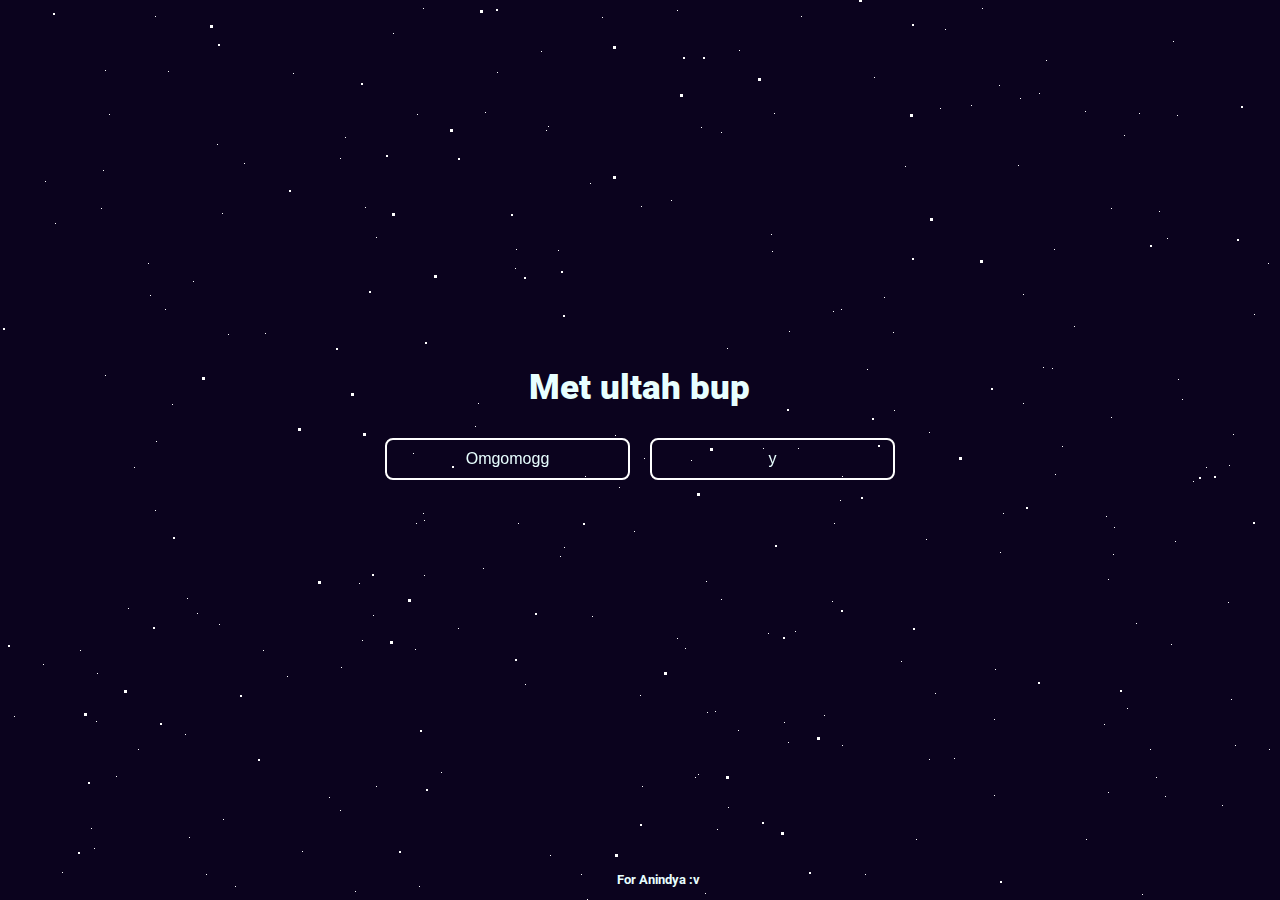
<file: index.html>
<!DOCTYPE html>
<html lang="en">

<head>
    <meta charset="UTF-8">
    <meta name="viewport" content="width=device-width, initial-scale=1.0">
    <title>Met ultah :v </title>
    <link rel="stylesheet" href="main.css">
    <link rel="stylesheet" href="bgstyle.css">
    <link rel="preconnect" href="https://fonts.googleapis.com">
  <link rel="preconnect" href="https://fonts.gstatic.com" crossorigin>
  <link href="https://fonts.googleapis.com/css2?family=Roboto:ital,wght@0,100;0,300;0,400;0,500;0,700;0,900;1,100;1,300;1,400;1,500;1,700;1,900&display=swap" rel="stylesheet">
</head>

<body>

    <div id="question-container">
        <p id="question">Met ultah bup</p>
        <div class="col-button">
            <button class="button--wayra button" onclick="handleAnswer('good')">Omgomogg</button>
            <button class="button--wayra button" onclick="handleAnswer('bad')">y</button>
        </div>
    </div>

    <div class="footer">
        <h5>For Anindya :v</h5>
    </div>
    <div class="star">
      <div id="stars"></div>
      <div id="stars2"></div>
      <div id="stars3"></div>
    </div>


    <script>
        let currentQuestion = 1;

        function handleAnswer(answer) {
            const questionContainer = document.getElementById("question-container");

            switch (currentQuestion) {
                case 1:
                    if (answer === 'bad') {
                        questionContainer.innerHTML = `
                            <p id="question">Dhal dah tak cariin kodenya 😒 coba refresh lagi</p>
                        `;
                        break;
                    }
                    questionContainer.innerHTML = `
                        <p id="question">Happy birthday yang ke 18 tahun my honey sweet heart sayangku cintaku cantikku hidupku duniaku semestaku, semoga panjang umur, sehat selalu, rajin menabung, berbakti kepada orang tua, dan berguna bagi nusa dan bangsa 😊</p>
                        <div class="col-button">
                        <button class="button--wayra button" onclick="handleAnswer('tiredYea')">OMOGMOGMG</button>
                        <button class="button--wayra button" onclick="handleAnswer('tiredYea')">Amiinn</button>
                        </div>
                    `;
                    break;
                case 2:
                    questionContainer.innerHTML = `
                        <p id="question">Tau gk abisni ada apah?</p>
                        <div class="col-button">
                        <button class="button--wayra button" onclick="handleAnswer('whatsIt')">Engga</button>
                        <button class="button--wayra button" onclick="handleAnswer('nope')">egk</button>
                        </div>
                    `;
                    break;
                case 3:
                    questionContainer.innerHTML = `
                        <p id="question">Uda ketebak si harusnya :v</p>
                        <div class="col-button">
                        <button class="button--wayra button" onclick="handleAnswer('why')">wht</button>
                        <button class="button--wayra button" onclick="handleAnswer('nope')">apa</button>
                        <div>
                    `;
                    break;
                case 4:
                    questionContainer.innerHTML = `
                        <p id="question">Abis ni ada bunga!! tapi aku nyari sih :v gk buat sendiri semua dri awal 😁</p>
                        <button class="button--wayra button" onclick="handleAnswer('thanks')">😱😱😱😱</button>
                    `;
                    break;
                case 5:
                    questionContainer.innerHTML = `
                        <p id="question">Pengen liat bunganya? <br> It is so beauty like you ❤️</p>
                        <button class="button--wayra button" onclick="handleAnswer('thanks')">Maw</button>
                    `;
                    break;
                case 6:
                    questionContainer.innerHTML = `
                        <p id="question">Okay, here is it.<br>Maaf ya blm lanjutin belajar buat bunga lagi 😓</p>
                        <a href="flowers.html"> <button class="button--wayra button" onclick="handleAnswer('andYouWantTo')">Mw liat</button> </a>
                    
                    `;
                  
                default:
                    if (answer === 'tiredNope') {
                        questionContainer.innerHTML = `
                            <p id="question">Okay it’s fine, Hope your day will be fine!</p>
                        `;
                        break;
                    } else if (answer === 'tiredYea') {
                        currentQuestion = 1;
                    }
                    break;
            }

            currentQuestion++;
        }
    </script>



</body>

</html>
</file>
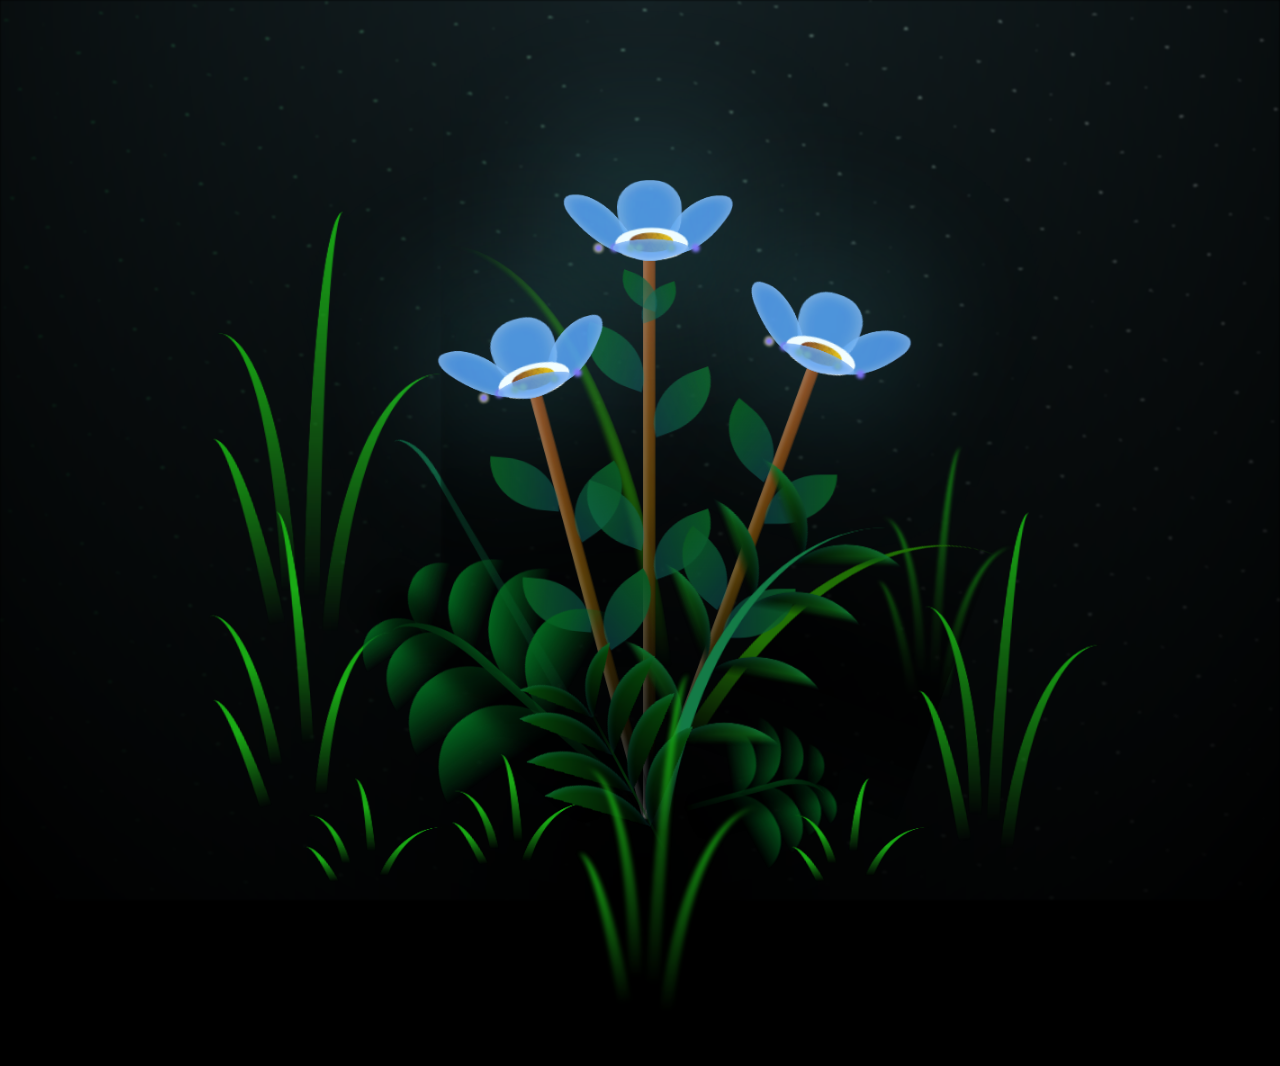
<file: flowers.html>
<!DOCTYPE html>
<html lang="en">
<head>
    <meta charset="UTF-8">
    <meta http-equiv="X-UA-Compatible" content="IE=edge">
    <meta name="viewport" content="width=device-width, initial-scale=1.0">
    <link rel="stylesheet" href="flower.css">
    <link rel="icon" href="img/flowers.png" type="image/x-icon">
    <title>Happy 18th !!!</title>
</head>
<body class="container">s
    <div class="night"></div>
    <div class="flowers">
      <div class="flower flower--1">
        <div class="flower__leafs flower__leafs--1">
          <div class="flower__leaf flower__leaf--1"></div>
          <div class="flower__leaf flower__leaf--2"></div>
          <div class="flower__leaf flower__leaf--3"></div>
          <div class="flower__leaf flower__leaf--4"></div>
          <div class="flower__white-circle"></div>
  
          <div class="flower__light flower__light--1"></div>
          <div class="flower__light flower__light--2"></div>
          <div class="flower__light flower__light--3"></div>
          <div class="flower__light flower__light--4"></div>
          <div class="flower__light flower__light--5"></div>
          <div class="flower__light flower__light--6"></div>
          <div class="flower__light flower__light--7"></div>
          <div class="flower__light flower__light--8"></div>
  
        </div>
        <div class="flower__line">
          <div class="flower__line__leaf flower__line__leaf--1"></div>
          <div class="flower__line__leaf flower__line__leaf--2"></div>
          <div class="flower__line__leaf flower__line__leaf--3"></div>
          <div class="flower__line__leaf flower__line__leaf--4"></div>
          <div class="flower__line__leaf flower__line__leaf--5"></div>
          <div class="flower__line__leaf flower__line__leaf--6"></div>
        </div>
      </div>
  
      <div class="flower flower--2">
        <div class="flower__leafs flower__leafs--2">
          <div class="flower__leaf flower__leaf--1"></div>
          <div class="flower__leaf flower__leaf--2"></div>
          <div class="flower__leaf flower__leaf--3"></div>
          <div class="flower__leaf flower__leaf--4"></div>
          <div class="flower__white-circle"></div>
  
          <div class="flower__light flower__light--1"></div>
          <div class="flower__light flower__light--2"></div>
          <div class="flower__light flower__light--3"></div>
          <div class="flower__light flower__light--4"></div>
          <div class="flower__light flower__light--5"></div>
          <div class="flower__light flower__light--6"></div>
          <div class="flower__light flower__light--7"></div>
          <div class="flower__light flower__light--8"></div>
  
        </div>
        <div class="flower__line">
          <div class="flower__line__leaf flower__line__leaf--1"></div>
          <div class="flower__line__leaf flower__line__leaf--2"></div>
          <div class="flower__line__leaf flower__line__leaf--3"></div>
          <div class="flower__line__leaf flower__line__leaf--4"></div>
        </div>
      </div>
  
      <div class="flower flower--3">
        <div class="flower__leafs flower__leafs--3">
          <div class="flower__leaf flower__leaf--1"></div>
          <div class="flower__leaf flower__leaf--2"></div>
          <div class="flower__leaf flower__leaf--3"></div>
          <div class="flower__leaf flower__leaf--4"></div>
          <div class="flower__white-circle"></div>
  
          <div class="flower__light flower__light--1"></div>
          <div class="flower__light flower__light--2"></div>
          <div class="flower__light flower__light--3"></div>
          <div class="flower__light flower__light--4"></div>
          <div class="flower__light flower__light--5"></div>
          <div class="flower__light flower__light--6"></div>
          <div class="flower__light flower__light--7"></div>
          <div class="flower__light flower__light--8"></div>
  
        </div>
        <div class="flower__line">
          <div class="flower__line__leaf flower__line__leaf--1"></div>
          <div class="flower__line__leaf flower__line__leaf--2"></div>
          <div class="flower__line__leaf flower__line__leaf--3"></div>
          <div class="flower__line__leaf flower__line__leaf--4"></div>
        </div>
      </div>
  
      <div class="grow-ans" style="--d:1.2s">
        <div class="flower__g-long">
          <div class="flower__g-long__top"></div>
          <div class="flower__g-long__bottom"></div>
        </div>
      </div>
  
      <div class="growing-grass">
        <div class="flower__grass flower__grass--1">
          <div class="flower__grass--top"></div>
          <div class="flower__grass--bottom"></div>
          <div class="flower__grass__leaf flower__grass__leaf--1"></div>
          <div class="flower__grass__leaf flower__grass__leaf--2"></div>
          <div class="flower__grass__leaf flower__grass__leaf--3"></div>
          <div class="flower__grass__leaf flower__grass__leaf--4"></div>
          <div class="flower__grass__leaf flower__grass__leaf--5"></div>
          <div class="flower__grass__leaf flower__grass__leaf--6"></div>
          <div class="flower__grass__leaf flower__grass__leaf--7"></div>
          <div class="flower__grass__leaf flower__grass__leaf--8"></div>
          <div class="flower__grass__overlay"></div>
        </div>
      </div>
  
      <div class="growing-grass">
        <div class="flower__grass flower__grass--2">
          <div class="flower__grass--top"></div>
          <div class="flower__grass--bottom"></div>
          <div class="flower__grass__leaf flower__grass__leaf--1"></div>
          <div class="flower__grass__leaf flower__grass__leaf--2"></div>
          <div class="flower__grass__leaf flower__grass__leaf--3"></div>
          <div class="flower__grass__leaf flower__grass__leaf--4"></div>
          <div class="flower__grass__leaf flower__grass__leaf--5"></div>
          <div class="flower__grass__leaf flower__grass__leaf--6"></div>
          <div class="flower__grass__leaf flower__grass__leaf--7"></div>
          <div class="flower__grass__leaf flower__grass__leaf--8"></div>
          <div class="flower__grass__overlay"></div>
        </div>
      </div>
  
      <div class="grow-ans" style="--d:2.4s">
        <div class="flower__g-right flower__g-right--1">
          <div class="leaf"></div>
        </div>
      </div>
  
      <div class="grow-ans" style="--d:2.8s">
        <div class="flower__g-right flower__g-right--2">
          <div class="leaf"></div>
        </div>
      </div>
  
      <div class="grow-ans" style="--d:2.8s">
        <div class="flower__g-front">
          <div class="flower__g-front__leaf-wrapper flower__g-front__leaf-wrapper--1">
            <div class="flower__g-front__leaf"></div>
          </div>
          <div class="flower__g-front__leaf-wrapper flower__g-front__leaf-wrapper--2">
            <div class="flower__g-front__leaf"></div>
          </div>
          <div class="flower__g-front__leaf-wrapper flower__g-front__leaf-wrapper--3">
            <div class="flower__g-front__leaf"></div>
          </div>
          <div class="flower__g-front__leaf-wrapper flower__g-front__leaf-wrapper--4">
            <div class="flower__g-front__leaf"></div>
          </div>
          <div class="flower__g-front__leaf-wrapper flower__g-front__leaf-wrapper--5">
            <div class="flower__g-front__leaf"></div>
          </div>
          <div class="flower__g-front__leaf-wrapper flower__g-front__leaf-wrapper--6">
            <div class="flower__g-front__leaf"></div>
          </div>
          <div class="flower__g-front__leaf-wrapper flower__g-front__leaf-wrapper--7">
            <div class="flower__g-front__leaf"></div>
          </div>
          <div class="flower__g-front__leaf-wrapper flower__g-front__leaf-wrapper--8">
            <div class="flower__g-front__leaf"></div>
          </div>
          <div class="flower__g-front__line"></div>
        </div>
      </div>
  
      <div class="grow-ans" style="--d:3.2s">
        <div class="flower__g-fr">
          <div class="leaf"></div>
          <div class="flower__g-fr__leaf flower__g-fr__leaf--1"></div>
          <div class="flower__g-fr__leaf flower__g-fr__leaf--2"></div>
          <div class="flower__g-fr__leaf flower__g-fr__leaf--3"></div>
          <div class="flower__g-fr__leaf flower__g-fr__leaf--4"></div>
          <div class="flower__g-fr__leaf flower__g-fr__leaf--5"></div>
          <div class="flower__g-fr__leaf flower__g-fr__leaf--6"></div>
          <div class="flower__g-fr__leaf flower__g-fr__leaf--7"></div>
          <div class="flower__g-fr__leaf flower__g-fr__leaf--8"></div>
        </div>
      </div>
  
      <div class="long-g long-g--0">
        <div class="grow-ans" style="--d:3s">
          <div class="leaf leaf--0"></div>
        </div>
        <div class="grow-ans" style="--d:2.2s">
          <div class="leaf leaf--1"></div>
        </div>
        <div class="grow-ans" style="--d:3.4s">
          <div class="leaf leaf--2"></div>
        </div>
        <div class="grow-ans" style="--d:3.6s">
          <div class="leaf leaf--3"></div>
        </div>
      </div>
  
      <div class="long-g long-g--1">
        <div class="grow-ans" style="--d:3.6s">
          <div class="leaf leaf--0"></div>
        </div>
        <div class="grow-ans" style="--d:3.8s">
          <div class="leaf leaf--1"></div>
        </div>
        <div class="grow-ans" style="--d:4s">
          <div class="leaf leaf--2"></div>
        </div>
        <div class="grow-ans" style="--d:4.2s">
          <div class="leaf leaf--3"></div>
        </div>
      </div>
  
      <div class="long-g long-g--2">
        <div class="grow-ans" style="--d:4s">
          <div class="leaf leaf--0"></div>
        </div>
        <div class="grow-ans" style="--d:4.2s">
          <div class="leaf leaf--1"></div>
        </div>
        <div class="grow-ans" style="--d:4.4s">
          <div class="leaf leaf--2"></div>
        </div>
        <div class="grow-ans" style="--d:4.6s">
          <div class="leaf leaf--3"></div>
        </div>
      </div>
  
      <div class="long-g long-g--3">
        <div class="grow-ans" style="--d:4s">
          <div class="leaf leaf--0"></div>
        </div>
        <div class="grow-ans" style="--d:4.2s">
          <div class="leaf leaf--1"></div>
        </div>
        <div class="grow-ans" style="--d:3s">
          <div class="leaf leaf--2"></div>
        </div>
        <div class="grow-ans" style="--d:3.6s">
          <div class="leaf leaf--3"></div>
        </div>
      </div>
  
      <div class="long-g long-g--4">
        <div class="grow-ans" style="--d:4s">
          <div class="leaf leaf--0"></div>
        </div>
        <div class="grow-ans" style="--d:4.2s">
          <div class="leaf leaf--1"></div>
        </div>
        <div class="grow-ans" style="--d:3s">
          <div class="leaf leaf--2"></div>
        </div>
        <div class="grow-ans" style="--d:3.6s">
          <div class="leaf leaf--3"></div>
        </div>
      </div>
  
      <div class="long-g long-g--5">
        <div class="grow-ans" style="--d:4s">
          <div class="leaf leaf--0"></div>
        </div>
        <div class="grow-ans" style="--d:4.2s">
          <div class="leaf leaf--1"></div>
        </div>
        <div class="grow-ans" style="--d:3s">
          <div class="leaf leaf--2"></div>
        </div>
        <div class="grow-ans" style="--d:3.6s">
          <div class="leaf leaf--3"></div>
        </div>
      </div>
  
      <div class="long-g long-g--6">
        <div class="grow-ans" style="--d:4.2s">
          <div class="leaf leaf--0"></div>
        </div>
        <div class="grow-ans" style="--d:4.4s">
          <div class="leaf leaf--1"></div>
        </div>
        <div class="grow-ans" style="--d:4.6s">
          <div class="leaf leaf--2"></div>
        </div>
        <div class="grow-ans" style="--d:4.8s">
          <div class="leaf leaf--3"></div>
        </div>
      </div>
  
      <div class="long-g long-g--7">
        <div class="grow-ans" style="--d:3s">
          <div class="leaf leaf--0"></div>
        </div>
        <div class="grow-ans" style="--d:3.2s">
          <div class="leaf leaf--1"></div>
        </div>
        <div class="grow-ans" style="--d:3.5s">
          <div class="leaf leaf--2"></div>
        </div>
        <div class="grow-ans" style="--d:3.6s">
          <div class="leaf leaf--3"></div>
        </div>
      </div>
    </div>
    
    <script src="main.js"></script>
  </body>
</html>
</file>
<file: main.css>
body {
  font-family: 'Roboto', sans-serif !important;
  /* background-color: #f8f8f8; */
  text-align: center;
  background-color: #0b031e;
  height: 85vh;
  overflow: hidden;
}

a {
  text-decoration: none; 
  color: inherit; 
  cursor: pointer; 
}

#question-container {
  padding: 20px;
  width: 60%;
  margin: auto;
  border-radius: 10px;
  color: #E8FFFF;
  height: 100%;
  display: flex;
  align-items: center;
  justify-content: center;
  flex-direction: column;
}

#question {
  font-size: 35px;
  font-weight: 900;
  margin-bottom: 20px;
}

button {
  margin: 10px;
  padding: 10px 20px;
  font-size: 16px;
  cursor: pointer;
  border: none;
  border-radius: 5px;
  background-color: #A6F6F1;
  color: black;
  font-family: 'Merienda', sans-serif !important;
  font-weight: 500;
}

@media screen and (max-width: 999px) {

.col-button {
  display: flex;
  justify-content: center;
}

}

.button {
  float: left;
  min-width: 150px;
  max-width: 250px;
  display: block;
  /* margin: 1em;
  padding: 1em 2em; */
  border: none;
  background: none;
  color: inherit;
  /* vertical-align: middle; */
  position: relative;
  z-index: 1;
  -webkit-backface-visibility: hidden;
  -moz-osx-font-smoothing: grayscale;
}
.button:focus {
outline: none;
}

.button--wayra {
  border-radius: 8px 8px 8px 8px;
  -webkit-border-radius: 8px 8px 8px 8px;
  -moz-border-radius: 8px 8px 8px 8px;
  border: 2px solid #ffffff;
overflow: hidden;
width: 245px;
-webkit-transition: border-color 0.3s, color 0.3s;
transition: border-color 0.3s, color 0.3s;
-webkit-transition-timing-function: cubic-bezier(0.2, 1, 0.3, 1);
transition-timing-function: cubic-bezier(0.2, 1, 0.3, 1);
}
.button--wayra::before {
content: '';
position: absolute;
top: 0;
left: 0;
width: 150%;
height: 100%;
background: #37474f;
z-index: -1;
-webkit-transform: rotate3d(0, 0, 1, -45deg) translate3d(0, -3em, 0);
transform: rotate3d(0, 0, 1, -45deg) translate3d(0, -3em, 0);
-webkit-transform-origin: 0% 100%;
transform-origin: 0% 100%;
-webkit-transition: -webkit-transform 0.3s, opacity 0.3s, background-color 0.3s;
transition: transform 0.3s, opacity 0.3s, background-color 0.3s;
}
.button--wayra:hover {
color: #000000;
border-color: #A6F6F1;
}
.button--wayra.button--inverted:hover {
color: #A6F6F1;
border-color: #fff;
}
.button--wayra:hover::before {
opacity: 1;
background-color: #A6F6F1;
-webkit-transform: rotate3d(0, 0, 1, 0deg);
transform: rotate3d(0, 0, 1, 0deg);
-webkit-transition-timing-function: cubic-bezier(0.2, 1, 0.3, 1);
transition-timing-function: cubic-bezier(0.2, 1, 0.3, 1);
}
.button--wayra.button--inverted:hover::before {
background-color: #fff;
}

.footer {
  width: 100%;
  position: absolute;
  bottom: 0;
  margin: auto;
  padding: 10px;

}

.footer h5 {
  color: #E8FFFF;
  margin: 0px;
  padding: 3px;
}
</file>
<file: bgstyle.css>
.star {
    display: flex;
    align-items: center;
    justify-content: center;
    margin: auto;
    z-index: -1000;
    transform: translateX(-1200px);
}

#stars {
    width: 1px;
    height: 1px;
    background: transparent;
    animation: animStar 50s linear infinite;
    box-shadow: 779px 1331px #fff, 324px 42px #fff, 303px 586px #fff,
    1312px 276px #fff, 451px 625px #fff, 521px 1931px #fff, 1087px 1871px #fff,
    36px 1546px #fff, 132px 934px #fff, 1698px 901px #fff, 1418px 664px #fff,
    1448px 1157px #fff, 1084px 232px #fff, 347px 1776px #fff, 1722px 243px #fff,
    1629px 835px #fff, 479px 969px #fff, 1231px 960px #fff, 586px 384px #fff,
    164px 527px #fff, 8px 646px #fff, 1150px 1126px #fff, 665px 1357px #fff,
    1556px 1982px #fff, 1260px 1961px #fff, 1675px 1741px #fff,
    1843px 1514px #fff, 718px 1628px #fff, 242px 1343px #fff, 1497px 1880px #fff,
    1364px 230px #fff, 1739px 1302px #fff, 636px 959px #fff, 304px 686px #fff,
    614px 751px #fff, 1935px 816px #fff, 1428px 60px #fff, 355px 335px #fff,
    1594px 158px #fff, 90px 60px #fff, 1553px 162px #fff, 1239px 1825px #fff,
    1945px 587px #fff, 749px 1785px #fff, 1987px 1172px #fff, 1301px 1237px #fff,
    1039px 342px #fff, 1585px 1481px #fff, 995px 1048px #fff, 524px 932px #fff,
    214px 413px #fff, 1701px 1300px #fff, 1037px 1613px #fff, 1871px 996px #fff,
    1360px 1635px #fff, 1110px 1313px #fff, 412px 1783px #fff, 1949px 177px #fff,
    903px 1854px #fff, 700px 1936px #fff, 378px 125px #fff, 308px 834px #fff,
    1118px 962px #fff, 1350px 1929px #fff, 781px 1811px #fff, 561px 137px #fff,
    757px 1148px #fff, 1670px 1979px #fff, 343px 739px #fff, 945px 795px #fff,
    576px 1903px #fff, 1078px 1436px #fff, 1583px 450px #fff, 1366px 474px #fff,
    297px 1873px #fff, 192px 162px #fff, 1624px 1633px #fff, 59px 453px #fff,
    82px 1872px #fff, 1933px 498px #fff, 1966px 1974px #fff, 1975px 1688px #fff,
    779px 314px #fff, 1858px 1543px #fff, 73px 1507px #fff, 1693px 975px #fff,
    1683px 108px #fff, 1768px 1654px #fff, 654px 14px #fff, 494px 171px #fff,
    1689px 1895px #fff, 1660px 263px #fff, 1031px 903px #fff, 1203px 1393px #fff,
    1333px 1421px #fff, 1113px 41px #fff, 1206px 1645px #fff, 1325px 1635px #fff,
    142px 388px #fff, 572px 215px #fff, 1535px 296px #fff, 1419px 407px #fff,
    1379px 1003px #fff, 329px 469px #fff, 1791px 1652px #fff, 935px 1802px #fff,
    1330px 1820px #fff, 421px 1933px #fff, 828px 365px #fff, 275px 316px #fff,
    707px 960px #fff, 1605px 1554px #fff, 625px 58px #fff, 717px 1697px #fff,
    1669px 246px #fff, 1925px 322px #fff, 1154px 1803px #fff, 1929px 295px #fff,
    1248px 240px #fff, 1045px 1755px #fff, 166px 942px #fff, 1888px 1773px #fff,
    678px 1963px #fff, 1370px 569px #fff, 1974px 1400px #fff, 1786px 460px #fff,
    51px 307px #fff, 784px 1400px #fff, 730px 1258px #fff, 1712px 393px #fff,
    416px 170px #fff, 1797px 1932px #fff, 572px 219px #fff, 1557px 1856px #fff,
    218px 8px #fff, 348px 1334px #fff, 469px 413px #fff, 385px 1738px #fff,
    1357px 1818px #fff, 240px 942px #fff, 248px 1847px #fff, 1535px 806px #fff,
    236px 1514px #fff, 1429px 1556px #fff, 73px 1633px #fff, 1398px 1121px #fff,
    671px 1301px #fff, 1404px 1663px #fff, 740px 1018px #fff, 1600px 377px #fff,
    785px 514px #fff, 112px 1084px #fff, 1915px 1887px #fff, 1463px 1848px #fff,
    687px 1115px #fff, 1268px 1768px #fff, 1729px 1425px #fff,
    1284px 1022px #fff, 801px 974px #fff, 1975px 1317px #fff, 1354px 834px #fff,
    1446px 1484px #fff, 1283px 1786px #fff, 11px 523px #fff, 1842px 236px #fff,
    1355px 654px #fff, 429px 7px #fff, 1033px 1128px #fff, 157px 297px #fff,
    545px 635px #fff, 52px 1080px #fff, 827px 1520px #fff, 1121px 490px #fff,
    9px 309px #fff, 1744px 1586px #fff, 1014px 417px #fff, 1534px 524px #fff,
    958px 552px #fff, 1403px 1496px #fff, 387px 703px #fff, 1522px 548px #fff,
    1355px 282px #fff, 1532px 601px #fff, 1838px 790px #fff, 290px 259px #fff,
    295px 598px #fff, 1601px 539px #fff, 1561px 1272px #fff, 34px 1922px #fff,
    1024px 543px #fff, 467px 369px #fff, 722px 333px #fff, 1976px 1255px #fff,
    766px 983px #fff, 1582px 1285px #fff, 12px 512px #fff, 617px 1410px #fff,
    682px 577px #fff, 1334px 1438px #fff, 439px 327px #fff, 1617px 1661px #fff,
    673px 129px #fff, 794px 941px #fff, 1386px 1902px #fff, 37px 1353px #fff,
    1467px 1353px #fff, 416px 18px #fff, 187px 344px #fff, 200px 1898px #fff,
    1491px 1619px #fff, 811px 347px #fff, 924px 1827px #fff, 945px 217px #fff,
    1735px 1228px #fff, 379px 1890px #fff, 79px 761px #fff, 825px 1837px #fff,
    1980px 1558px #fff, 1308px 1573px #fff, 1488px 1726px #fff,
    382px 1208px #fff, 522px 595px #fff, 1277px 1898px #fff, 354px 552px #fff,
    161px 1784px #fff, 614px 251px #fff, 526px 1576px #fff, 17px 212px #fff,
    179px 996px #fff, 467px 1208px #fff, 1944px 1838px #fff, 1140px 1093px #fff,
    858px 1007px #fff, 200px 1064px #fff, 423px 1964px #fff, 1945px 439px #fff,
    1377px 689px #fff, 1120px 1437px #fff, 1876px 668px #fff, 907px 1324px #fff,
    343px 1976px #fff, 1816px 1501px #fff, 1849px 177px #fff, 647px 91px #fff,
    1984px 1012px #fff, 1336px 1300px #fff, 128px 648px #fff, 305px 1060px #fff,
    1324px 826px #fff, 1263px 1314px #fff, 1801px 629px #fff, 1614px 1555px #fff,
    1634px 90px #fff, 1603px 452px #fff, 891px 1984px #fff, 1556px 1906px #fff,
    121px 68px #fff, 1676px 1714px #fff, 516px 936px #fff, 1947px 1492px #fff,
    1455px 1519px #fff, 45px 602px #fff, 205px 1039px #fff, 793px 172px #fff,
    1562px 1739px #fff, 1056px 110px #fff, 1512px 379px #fff, 1795px 1621px #fff,
    1848px 607px #fff, 262px 1719px #fff, 477px 991px #fff, 483px 883px #fff,
    1239px 1197px #fff, 1496px 647px #fff, 1649px 25px #fff, 1491px 1946px #fff,
    119px 996px #fff, 179px 1472px #fff, 1341px 808px #fff, 1565px 1700px #fff,
    407px 1544px #fff, 1754px 357px #fff, 1288px 981px #fff, 902px 1997px #fff,
    1755px 1668px #fff, 186px 877px #fff, 1202px 1882px #fff, 461px 1213px #fff,
    1400px 748px #fff, 1969px 1899px #fff, 809px 522px #fff, 514px 1219px #fff,
    374px 275px #fff, 938px 1973px #fff, 357px 552px #fff, 144px 1722px #fff,
    1572px 912px #fff, 402px 1858px #fff, 1544px 1195px #fff, 667px 1257px #fff,
    727px 1496px #fff, 993px 232px #fff, 1772px 313px #fff, 1040px 1590px #fff,
    1204px 1973px #fff, 1268px 79px #fff, 1555px 1048px #fff, 986px 1707px #fff,
    978px 1710px #fff, 713px 360px #fff, 407px 863px #fff, 461px 736px #fff,
    284px 1608px #fff, 103px 430px #fff, 1283px 1319px #fff, 977px 1186px #fff,
    1966px 1516px #fff, 1287px 1129px #fff, 70px 1098px #fff, 1189px 889px #fff,
    1126px 1734px #fff, 309px 1292px #fff, 879px 764px #fff, 65px 473px #fff,
    1003px 1959px #fff, 658px 791px #fff, 402px 1576px #fff, 35px 622px #fff,
    529px 1589px #fff, 164px 666px #fff, 1876px 1290px #fff, 1541px 526px #fff,
    270px 1297px #fff, 440px 865px #fff, 1500px 802px #fff, 182px 1754px #fff,
    1264px 892px #fff, 272px 1249px #fff, 1289px 1535px #fff, 190px 1646px #fff,
    955px 242px #fff, 1456px 1597px #fff, 1727px 1983px #fff, 635px 801px #fff,
    226px 455px #fff, 1396px 1710px #fff, 849px 1863px #fff, 237px 1264px #fff,
    839px 140px #fff, 1122px 735px #fff, 1280px 15px #fff, 1318px 242px #fff,
    1819px 1148px #fff, 333px 1392px #fff, 1949px 553px #fff, 1878px 1332px #fff,
    467px 548px #fff, 1812px 1082px #fff, 1067px 193px #fff, 243px 156px #fff,
    483px 1616px #fff, 1714px 933px #fff, 759px 1800px #fff, 1822px 995px #fff,
    1877px 572px #fff, 581px 1084px #fff, 107px 732px #fff, 642px 1837px #fff,
    166px 1493px #fff, 1555px 198px #fff, 819px 307px #fff, 947px 345px #fff,
    827px 224px #fff, 927px 1394px #fff, 540px 467px #fff, 1093px 405px #fff,
    1140px 927px #fff, 130px 529px #fff, 33px 1980px #fff, 1147px 1663px #fff,
    1616px 1436px #fff, 528px 710px #fff, 798px 1100px #fff, 505px 1480px #fff,
    899px 641px #fff, 1909px 1949px #fff, 1311px 964px #fff, 979px 1301px #fff,
    1393px 969px #fff, 1793px 1886px #fff, 292px 357px #fff, 1196px 1718px #fff,
    1290px 1994px #fff, 537px 1973px #fff, 1181px 1674px #fff,
    1740px 1566px #fff, 1307px 265px #fff, 922px 522px #fff, 1892px 472px #fff,
    384px 1746px #fff, 392px 1098px #fff, 647px 548px #fff, 390px 1498px #fff,
    1246px 138px #fff, 730px 876px #fff, 192px 1472px #fff, 1790px 1789px #fff,
    928px 311px #fff, 1253px 1647px #fff, 747px 1921px #fff, 1561px 1025px #fff,
    1533px 1292px #fff, 1985px 195px #fff, 728px 729px #fff, 1712px 1936px #fff,
    512px 1717px #fff, 1528px 483px #fff, 313px 1642px #fff, 281px 1849px #fff,
    1212px 799px #fff, 435px 1191px #fff, 1422px 611px #fff, 1718px 1964px #fff,
    411px 944px #fff, 210px 636px #fff, 1502px 1295px #fff, 1434px 349px #fff,
    769px 60px #fff, 747px 1053px #fff, 789px 504px #fff, 1436px 1264px #fff,
    1893px 1225px #fff, 1394px 1788px #fff, 1108px 1317px #fff,
    1673px 1395px #fff, 854px 1010px #fff, 1705px 80px #fff, 1858px 148px #fff,
    1729px 344px #fff, 1388px 664px #fff, 895px 406px #fff, 1479px 157px #fff,
    1441px 1157px #fff, 552px 1900px #fff, 516px 364px #fff, 1647px 189px #fff,
    1427px 1071px #fff, 785px 729px #fff, 1080px 1710px #fff, 504px 204px #fff,
    1177px 1622px #fff, 657px 34px #fff, 1296px 1099px #fff, 248px 180px #fff,
    1212px 1568px #fff, 667px 1562px #fff, 695px 841px #fff, 1608px 1247px #fff,
    751px 882px #fff, 87px 167px #fff, 607px 1368px #fff, 1363px 1203px #fff,
    1836px 317px #fff, 1668px 1703px #fff, 830px 1154px #fff, 1721px 1398px #fff,
    1601px 1280px #fff, 976px 874px #fff, 1743px 254px #fff, 1020px 1815px #fff,
    1670px 1766px #fff, 1890px 735px #fff, 1379px 136px #fff, 1864px 695px #fff,
    206px 965px #fff, 1404px 1932px #fff, 1923px 1360px #fff, 247px 682px #fff,
    519px 1708px #fff, 645px 750px #fff, 1164px 1204px #fff, 834px 323px #fff,
    172px 1350px #fff, 213px 972px #fff, 1837px 190px #fff, 285px 1806px #fff,
    1047px 1299px #fff, 1548px 825px #fff, 1730px 324px #fff, 1346px 1909px #fff,
    772px 270px #fff, 345px 1190px #fff, 478px 1433px #fff, 1479px 25px #fff,
    1994px 1830px #fff, 1744px 732px #fff, 20px 1635px #fff, 690px 1795px #fff,
    1594px 569px #fff, 579px 245px #fff, 1398px 733px #fff, 408px 1352px #fff,
    1774px 120px #fff, 1152px 1370px #fff, 1698px 1810px #fff, 710px 1450px #fff,
    665px 286px #fff, 493px 1720px #fff, 786px 5px #fff, 637px 1140px #fff,
    764px 324px #fff, 927px 310px #fff, 938px 1424px #fff, 1884px 744px #fff,
    913px 462px #fff, 1831px 1936px #fff, 1527px 249px #fff, 36px 1381px #fff,
    1597px 581px #fff, 1530px 355px #fff, 949px 459px #fff, 799px 828px #fff,
    242px 1471px #fff, 654px 797px #fff, 796px 594px #fff, 1365px 678px #fff,
    752px 23px #fff, 1630px 541px #fff, 982px 72px #fff, 1733px 1831px #fff,
    21px 412px #fff, 775px 998px #fff, 335px 1945px #fff, 264px 583px #fff,
    158px 1311px #fff, 528px 164px #fff, 1978px 574px #fff, 717px 1203px #fff,
    734px 1591px #fff, 1555px 820px #fff, 16px 1943px #fff, 1625px 1177px #fff,
    1236px 690px #fff, 1585px 1590px #fff, 1737px 1728px #fff, 721px 698px #fff,
    1804px 1186px #fff, 166px 980px #fff, 1850px 230px #fff, 330px 1712px #fff,
    95px 797px #fff, 1948px 1078px #fff, 469px 939px #fff, 1269px 1899px #fff,
    955px 1220px #fff, 1137px 1075px #fff, 312px 1293px #fff, 986px 1762px #fff,
    1103px 1238px #fff, 428px 1993px #fff, 355px 570px #fff, 977px 1836px #fff,
    1395px 1092px #fff, 276px 913px #fff, 1743px 656px #fff, 773px 502px #fff,
    1686px 1322px #fff, 1516px 1945px #fff, 1334px 501px #fff, 266px 156px #fff,
    455px 655px #fff, 798px 72px #fff, 1059px 1259px #fff, 1402px 1687px #fff,
    236px 1329px #fff, 1455px 786px #fff, 146px 1228px #fff, 1851px 823px #fff,
    1062px 100px #fff, 1220px 953px #fff, 20px 1826px #fff, 36px 1063px #fff,
    1525px 338px #fff, 790px 1521px #fff, 741px 1099px #fff, 288px 1489px #fff,
    700px 1060px #fff, 390px 1071px #fff, 411px 1036px #fff, 1853px 1072px #fff,
    1446px 1085px #fff, 1164px 874px #fff, 924px 925px #fff, 291px 271px #fff,
    1257px 1964px #fff, 1580px 1352px #fff, 1507px 1216px #fff, 211px 956px #fff,
    985px 1195px #fff, 975px 1640px #fff, 518px 101px #fff, 663px 1395px #fff,
    914px 532px #fff, 145px 1320px #fff, 69px 1397px #fff, 982px 523px #fff,
    257px 725px #fff, 1599px 831px #fff, 1636px 1513px #fff, 1250px 1158px #fff,
    1132px 604px #fff, 183px 102px #fff, 1057px 318px #fff, 1247px 1835px #fff,
    1983px 1110px #fff, 1077px 1455px #fff, 921px 1770px #fff, 806px 1350px #fff,
    1938px 1992px #fff, 855px 1260px #fff, 902px 1345px #fff, 658px 1908px #fff,
    1845px 679px #fff, 712px 1482px #fff, 595px 950px #fff, 1784px 1992px #fff,
    1847px 1785px #fff, 691px 1004px #fff, 175px 1179px #fff, 1666px 1911px #fff,
    41px 61px #fff, 971px 1080px #fff, 1830px 1450px #fff, 1351px 1518px #fff,
    1257px 99px #fff, 1395px 1498px #fff, 1117px 252px #fff, 1779px 597px #fff,
    1346px 729px #fff, 1108px 1144px #fff, 402px 691px #fff, 72px 496px #fff,
    1673px 1604px #fff, 1497px 974px #fff, 1865px 1664px #fff, 88px 806px #fff,
    918px 77px #fff, 244px 1118px #fff, 256px 1820px #fff, 1851px 1840px #fff,
    605px 1851px #fff, 634px 383px #fff, 865px 37px #fff, 943px 1024px #fff,
    1951px 177px #fff, 1097px 523px #fff, 985px 1700px #fff, 1243px 122px #fff,
    768px 1070px #fff, 468px 194px #fff, 320px 1867px #fff, 1850px 185px #fff,
    380px 1616px #fff, 468px 1294px #fff, 1122px 1743px #fff, 884px 299px #fff,
    1300px 1917px #fff, 1860px 396px #fff, 1270px 990px #fff, 529px 733px #fff,
    1975px 1347px #fff, 1885px 685px #fff, 226px 506px #fff, 651px 878px #fff,
    1323px 680px #fff, 1284px 680px #fff, 238px 1967px #fff, 911px 174px #fff,
    1111px 521px #fff, 1150px 85px #fff, 794px 502px #fff, 484px 1856px #fff,
    1809px 368px #fff, 112px 953px #fff, 590px 1009px #fff, 1655px 311px #fff,
    100px 1026px #fff, 1803px 352px #fff, 865px 306px #fff, 1077px 1019px #fff,
    1335px 872px #fff, 1647px 1298px #fff, 1233px 1387px #fff, 698px 1036px #fff,
    659px 1860px #fff, 388px 1412px #fff, 1212px 458px #fff, 755px 1468px #fff,
    696px 1654px #fff, 1144px 60px #fff;
}

#stars:after {
    content: '';
    position: absolute;
    top: -2000px;
    width: 1px;
    height: 1px;
    background: transparent;
    box-shadow: 779px 1331px #fff, 324px 42px #fff, 303px 586px #fff,
    1312px 276px #fff, 451px 625px #fff, 521px 1931px #fff, 1087px 1871px #fff,
    36px 1546px #fff, 132px 934px #fff, 1698px 901px #fff, 1418px 664px #fff,
    1448px 1157px #fff, 1084px 232px #fff, 347px 1776px #fff, 1722px 243px #fff,
    1629px 835px #fff, 479px 969px #fff, 1231px 960px #fff, 586px 384px #fff,
    164px 527px #fff, 8px 646px #fff, 1150px 1126px #fff, 665px 1357px #fff,
    1556px 1982px #fff, 1260px 1961px #fff, 1675px 1741px #fff,
    1843px 1514px #fff, 718px 1628px #fff, 242px 1343px #fff, 1497px 1880px #fff,
    1364px 230px #fff, 1739px 1302px #fff, 636px 959px #fff, 304px 686px #fff,
    614px 751px #fff, 1935px 816px #fff, 1428px 60px #fff, 355px 335px #fff,
    1594px 158px #fff, 90px 60px #fff, 1553px 162px #fff, 1239px 1825px #fff,
    1945px 587px #fff, 749px 1785px #fff, 1987px 1172px #fff, 1301px 1237px #fff,
    1039px 342px #fff, 1585px 1481px #fff, 995px 1048px #fff, 524px 932px #fff,
    214px 413px #fff, 1701px 1300px #fff, 1037px 1613px #fff, 1871px 996px #fff,
    1360px 1635px #fff, 1110px 1313px #fff, 412px 1783px #fff, 1949px 177px #fff,
    903px 1854px #fff, 700px 1936px #fff, 378px 125px #fff, 308px 834px #fff,
    1118px 962px #fff, 1350px 1929px #fff, 781px 1811px #fff, 561px 137px #fff,
    757px 1148px #fff, 1670px 1979px #fff, 343px 739px #fff, 945px 795px #fff,
    576px 1903px #fff, 1078px 1436px #fff, 1583px 450px #fff, 1366px 474px #fff,
    297px 1873px #fff, 192px 162px #fff, 1624px 1633px #fff, 59px 453px #fff,
    82px 1872px #fff, 1933px 498px #fff, 1966px 1974px #fff, 1975px 1688px #fff,
    779px 314px #fff, 1858px 1543px #fff, 73px 1507px #fff, 1693px 975px #fff,
    1683px 108px #fff, 1768px 1654px #fff, 654px 14px #fff, 494px 171px #fff,
    1689px 1895px #fff, 1660px 263px #fff, 1031px 903px #fff, 1203px 1393px #fff,
    1333px 1421px #fff, 1113px 41px #fff, 1206px 1645px #fff, 1325px 1635px #fff,
    142px 388px #fff, 572px 215px #fff, 1535px 296px #fff, 1419px 407px #fff,
    1379px 1003px #fff, 329px 469px #fff, 1791px 1652px #fff, 935px 1802px #fff,
    1330px 1820px #fff, 421px 1933px #fff, 828px 365px #fff, 275px 316px #fff,
    707px 960px #fff, 1605px 1554px #fff, 625px 58px #fff, 717px 1697px #fff,
    1669px 246px #fff, 1925px 322px #fff, 1154px 1803px #fff, 1929px 295px #fff,
    1248px 240px #fff, 1045px 1755px #fff, 166px 942px #fff, 1888px 1773px #fff,
    678px 1963px #fff, 1370px 569px #fff, 1974px 1400px #fff, 1786px 460px #fff,
    51px 307px #fff, 784px 1400px #fff, 730px 1258px #fff, 1712px 393px #fff,
    416px 170px #fff, 1797px 1932px #fff, 572px 219px #fff, 1557px 1856px #fff,
    218px 8px #fff, 348px 1334px #fff, 469px 413px #fff, 385px 1738px #fff,
    1357px 1818px #fff, 240px 942px #fff, 248px 1847px #fff, 1535px 806px #fff,
    236px 1514px #fff, 1429px 1556px #fff, 73px 1633px #fff, 1398px 1121px #fff,
    671px 1301px #fff, 1404px 1663px #fff, 740px 1018px #fff, 1600px 377px #fff,
    785px 514px #fff, 112px 1084px #fff, 1915px 1887px #fff, 1463px 1848px #fff,
    687px 1115px #fff, 1268px 1768px #fff, 1729px 1425px #fff,
    1284px 1022px #fff, 801px 974px #fff, 1975px 1317px #fff, 1354px 834px #fff,
    1446px 1484px #fff, 1283px 1786px #fff, 11px 523px #fff, 1842px 236px #fff,
    1355px 654px #fff, 429px 7px #fff, 1033px 1128px #fff, 157px 297px #fff,
    545px 635px #fff, 52px 1080px #fff, 827px 1520px #fff, 1121px 490px #fff,
    9px 309px #fff, 1744px 1586px #fff, 1014px 417px #fff, 1534px 524px #fff,
    958px 552px #fff, 1403px 1496px #fff, 387px 703px #fff, 1522px 548px #fff,
    1355px 282px #fff, 1532px 601px #fff, 1838px 790px #fff, 290px 259px #fff,
    295px 598px #fff, 1601px 539px #fff, 1561px 1272px #fff, 34px 1922px #fff,
    1024px 543px #fff, 467px 369px #fff, 722px 333px #fff, 1976px 1255px #fff,
    766px 983px #fff, 1582px 1285px #fff, 12px 512px #fff, 617px 1410px #fff,
    682px 577px #fff, 1334px 1438px #fff, 439px 327px #fff, 1617px 1661px #fff,
    673px 129px #fff, 794px 941px #fff, 1386px 1902px #fff, 37px 1353px #fff,
    1467px 1353px #fff, 416px 18px #fff, 187px 344px #fff, 200px 1898px #fff,
    1491px 1619px #fff, 811px 347px #fff, 924px 1827px #fff, 945px 217px #fff,
    1735px 1228px #fff, 379px 1890px #fff, 79px 761px #fff, 825px 1837px #fff,
    1980px 1558px #fff, 1308px 1573px #fff, 1488px 1726px #fff,
    382px 1208px #fff, 522px 595px #fff, 1277px 1898px #fff, 354px 552px #fff,
    161px 1784px #fff, 614px 251px #fff, 526px 1576px #fff, 17px 212px #fff,
    179px 996px #fff, 467px 1208px #fff, 1944px 1838px #fff, 1140px 1093px #fff,
    858px 1007px #fff, 200px 1064px #fff, 423px 1964px #fff, 1945px 439px #fff,
    1377px 689px #fff, 1120px 1437px #fff, 1876px 668px #fff, 907px 1324px #fff,
    343px 1976px #fff, 1816px 1501px #fff, 1849px 177px #fff, 647px 91px #fff,
    1984px 1012px #fff, 1336px 1300px #fff, 128px 648px #fff, 305px 1060px #fff,
    1324px 826px #fff, 1263px 1314px #fff, 1801px 629px #fff, 1614px 1555px #fff,
    1634px 90px #fff, 1603px 452px #fff, 891px 1984px #fff, 1556px 1906px #fff,
    121px 68px #fff, 1676px 1714px #fff, 516px 936px #fff, 1947px 1492px #fff,
    1455px 1519px #fff, 45px 602px #fff, 205px 1039px #fff, 793px 172px #fff,
    1562px 1739px #fff, 1056px 110px #fff, 1512px 379px #fff, 1795px 1621px #fff,
    1848px 607px #fff, 262px 1719px #fff, 477px 991px #fff, 483px 883px #fff,
    1239px 1197px #fff, 1496px 647px #fff, 1649px 25px #fff, 1491px 1946px #fff,
    119px 996px #fff, 179px 1472px #fff, 1341px 808px #fff, 1565px 1700px #fff,
    407px 1544px #fff, 1754px 357px #fff, 1288px 981px #fff, 902px 1997px #fff,
    1755px 1668px #fff, 186px 877px #fff, 1202px 1882px #fff, 461px 1213px #fff,
    1400px 748px #fff, 1969px 1899px #fff, 809px 522px #fff, 514px 1219px #fff,
    374px 275px #fff, 938px 1973px #fff, 357px 552px #fff, 144px 1722px #fff,
    1572px 912px #fff, 402px 1858px #fff, 1544px 1195px #fff, 667px 1257px #fff,
    727px 1496px #fff, 993px 232px #fff, 1772px 313px #fff, 1040px 1590px #fff,
    1204px 1973px #fff, 1268px 79px #fff, 1555px 1048px #fff, 986px 1707px #fff,
    978px 1710px #fff, 713px 360px #fff, 407px 863px #fff, 461px 736px #fff,
    284px 1608px #fff, 103px 430px #fff, 1283px 1319px #fff, 977px 1186px #fff,
    1966px 1516px #fff, 1287px 1129px #fff, 70px 1098px #fff, 1189px 889px #fff,
    1126px 1734px #fff, 309px 1292px #fff, 879px 764px #fff, 65px 473px #fff,
    1003px 1959px #fff, 658px 791px #fff, 402px 1576px #fff, 35px 622px #fff,
    529px 1589px #fff, 164px 666px #fff, 1876px 1290px #fff, 1541px 526px #fff,
    270px 1297px #fff, 440px 865px #fff, 1500px 802px #fff, 182px 1754px #fff,
    1264px 892px #fff, 272px 1249px #fff, 1289px 1535px #fff, 190px 1646px #fff,
    955px 242px #fff, 1456px 1597px #fff, 1727px 1983px #fff, 635px 801px #fff,
    226px 455px #fff, 1396px 1710px #fff, 849px 1863px #fff, 237px 1264px #fff,
    839px 140px #fff, 1122px 735px #fff, 1280px 15px #fff, 1318px 242px #fff,
    1819px 1148px #fff, 333px 1392px #fff, 1949px 553px #fff, 1878px 1332px #fff,
    467px 548px #fff, 1812px 1082px #fff, 1067px 193px #fff, 243px 156px #fff,
    483px 1616px #fff, 1714px 933px #fff, 759px 1800px #fff, 1822px 995px #fff,
    1877px 572px #fff, 581px 1084px #fff, 107px 732px #fff, 642px 1837px #fff,
    166px 1493px #fff, 1555px 198px #fff, 819px 307px #fff, 947px 345px #fff,
    827px 224px #fff, 927px 1394px #fff, 540px 467px #fff, 1093px 405px #fff,
    1140px 927px #fff, 130px 529px #fff, 33px 1980px #fff, 1147px 1663px #fff,
    1616px 1436px #fff, 528px 710px #fff, 798px 1100px #fff, 505px 1480px #fff,
    899px 641px #fff, 1909px 1949px #fff, 1311px 964px #fff, 979px 1301px #fff,
    1393px 969px #fff, 1793px 1886px #fff, 292px 357px #fff, 1196px 1718px #fff,
    1290px 1994px #fff, 537px 1973px #fff, 1181px 1674px #fff,
    1740px 1566px #fff, 1307px 265px #fff, 922px 522px #fff, 1892px 472px #fff,
    384px 1746px #fff, 392px 1098px #fff, 647px 548px #fff, 390px 1498px #fff,
    1246px 138px #fff, 730px 876px #fff, 192px 1472px #fff, 1790px 1789px #fff,
    928px 311px #fff, 1253px 1647px #fff, 747px 1921px #fff, 1561px 1025px #fff,
    1533px 1292px #fff, 1985px 195px #fff, 728px 729px #fff, 1712px 1936px #fff,
    512px 1717px #fff, 1528px 483px #fff, 313px 1642px #fff, 281px 1849px #fff,
    1212px 799px #fff, 435px 1191px #fff, 1422px 611px #fff, 1718px 1964px #fff,
    411px 944px #fff, 210px 636px #fff, 1502px 1295px #fff, 1434px 349px #fff,
    769px 60px #fff, 747px 1053px #fff, 789px 504px #fff, 1436px 1264px #fff,
    1893px 1225px #fff, 1394px 1788px #fff, 1108px 1317px #fff,
    1673px 1395px #fff, 854px 1010px #fff, 1705px 80px #fff, 1858px 148px #fff,
    1729px 344px #fff, 1388px 664px #fff, 895px 406px #fff, 1479px 157px #fff,
    1441px 1157px #fff, 552px 1900px #fff, 516px 364px #fff, 1647px 189px #fff,
    1427px 1071px #fff, 785px 729px #fff, 1080px 1710px #fff, 504px 204px #fff,
    1177px 1622px #fff, 657px 34px #fff, 1296px 1099px #fff, 248px 180px #fff,
    1212px 1568px #fff, 667px 1562px #fff, 695px 841px #fff, 1608px 1247px #fff,
    751px 882px #fff, 87px 167px #fff, 607px 1368px #fff, 1363px 1203px #fff,
    1836px 317px #fff, 1668px 1703px #fff, 830px 1154px #fff, 1721px 1398px #fff,
    1601px 1280px #fff, 976px 874px #fff, 1743px 254px #fff, 1020px 1815px #fff,
    1670px 1766px #fff, 1890px 735px #fff, 1379px 136px #fff, 1864px 695px #fff,
    206px 965px #fff, 1404px 1932px #fff, 1923px 1360px #fff, 247px 682px #fff,
    519px 1708px #fff, 645px 750px #fff, 1164px 1204px #fff, 834px 323px #fff,
    172px 1350px #fff, 213px 972px #fff, 1837px 190px #fff, 285px 1806px #fff,
    1047px 1299px #fff, 1548px 825px #fff, 1730px 324px #fff, 1346px 1909px #fff,
    772px 270px #fff, 345px 1190px #fff, 478px 1433px #fff, 1479px 25px #fff,
    1994px 1830px #fff, 1744px 732px #fff, 20px 1635px #fff, 690px 1795px #fff,
    1594px 569px #fff, 579px 245px #fff, 1398px 733px #fff, 408px 1352px #fff,
    1774px 120px #fff, 1152px 1370px #fff, 1698px 1810px #fff, 710px 1450px #fff,
    665px 286px #fff, 493px 1720px #fff, 786px 5px #fff, 637px 1140px #fff,
    764px 324px #fff, 927px 310px #fff, 938px 1424px #fff, 1884px 744px #fff,
    913px 462px #fff, 1831px 1936px #fff, 1527px 249px #fff, 36px 1381px #fff,
    1597px 581px #fff, 1530px 355px #fff, 949px 459px #fff, 799px 828px #fff,
    242px 1471px #fff, 654px 797px #fff, 796px 594px #fff, 1365px 678px #fff,
    752px 23px #fff, 1630px 541px #fff, 982px 72px #fff, 1733px 1831px #fff,
    21px 412px #fff, 775px 998px #fff, 335px 1945px #fff, 264px 583px #fff,
    158px 1311px #fff, 528px 164px #fff, 1978px 574px #fff, 717px 1203px #fff,
    734px 1591px #fff, 1555px 820px #fff, 16px 1943px #fff, 1625px 1177px #fff,
    1236px 690px #fff, 1585px 1590px #fff, 1737px 1728px #fff, 721px 698px #fff,
    1804px 1186px #fff, 166px 980px #fff, 1850px 230px #fff, 330px 1712px #fff,
    95px 797px #fff, 1948px 1078px #fff, 469px 939px #fff, 1269px 1899px #fff,
    955px 1220px #fff, 1137px 1075px #fff, 312px 1293px #fff, 986px 1762px #fff,
    1103px 1238px #fff, 428px 1993px #fff, 355px 570px #fff, 977px 1836px #fff,
    1395px 1092px #fff, 276px 913px #fff, 1743px 656px #fff, 773px 502px #fff,
    1686px 1322px #fff, 1516px 1945px #fff, 1334px 501px #fff, 266px 156px #fff,
    455px 655px #fff, 798px 72px #fff, 1059px 1259px #fff, 1402px 1687px #fff,
    236px 1329px #fff, 1455px 786px #fff, 146px 1228px #fff, 1851px 823px #fff,
    1062px 100px #fff, 1220px 953px #fff, 20px 1826px #fff, 36px 1063px #fff,
    1525px 338px #fff, 790px 1521px #fff, 741px 1099px #fff, 288px 1489px #fff,
    700px 1060px #fff, 390px 1071px #fff, 411px 1036px #fff, 1853px 1072px #fff,
    1446px 1085px #fff, 1164px 874px #fff, 924px 925px #fff, 291px 271px #fff,
    1257px 1964px #fff, 1580px 1352px #fff, 1507px 1216px #fff, 211px 956px #fff,
    985px 1195px #fff, 975px 1640px #fff, 518px 101px #fff, 663px 1395px #fff,
    914px 532px #fff, 145px 1320px #fff, 69px 1397px #fff, 982px 523px #fff,
    257px 725px #fff, 1599px 831px #fff, 1636px 1513px #fff, 1250px 1158px #fff,
    1132px 604px #fff, 183px 102px #fff, 1057px 318px #fff, 1247px 1835px #fff,
    1983px 1110px #fff, 1077px 1455px #fff, 921px 1770px #fff, 806px 1350px #fff,
    1938px 1992px #fff, 855px 1260px #fff, 902px 1345px #fff, 658px 1908px #fff,
    1845px 679px #fff, 712px 1482px #fff, 595px 950px #fff, 1784px 1992px #fff,
    1847px 1785px #fff, 691px 1004px #fff, 175px 1179px #fff, 1666px 1911px #fff,
    41px 61px #fff, 971px 1080px #fff, 1830px 1450px #fff, 1351px 1518px #fff,
    1257px 99px #fff, 1395px 1498px #fff, 1117px 252px #fff, 1779px 597px #fff,
    1346px 729px #fff, 1108px 1144px #fff, 402px 691px #fff, 72px 496px #fff,
    1673px 1604px #fff, 1497px 974px #fff, 1865px 1664px #fff, 88px 806px #fff,
    918px 77px #fff, 244px 1118px #fff, 256px 1820px #fff, 1851px 1840px #fff,
    605px 1851px #fff, 634px 383px #fff, 865px 37px #fff, 943px 1024px #fff,
    1951px 177px #fff, 1097px 523px #fff, 985px 1700px #fff, 1243px 122px #fff,
    768px 1070px #fff, 468px 194px #fff, 320px 1867px #fff, 1850px 185px #fff,
    380px 1616px #fff, 468px 1294px #fff, 1122px 1743px #fff, 884px 299px #fff,
    1300px 1917px #fff, 1860px 396px #fff, 1270px 990px #fff, 529px 733px #fff,
    1975px 1347px #fff, 1885px 685px #fff, 226px 506px #fff, 651px 878px #fff,
    1323px 680px #fff, 1284px 680px #fff, 238px 1967px #fff, 911px 174px #fff,
    1111px 521px #fff, 1150px 85px #fff, 794px 502px #fff, 484px 1856px #fff,
    1809px 368px #fff, 112px 953px #fff, 590px 1009px #fff, 1655px 311px #fff,
    100px 1026px #fff, 1803px 352px #fff, 865px 306px #fff, 1077px 1019px #fff,
    1335px 872px #fff, 1647px 1298px #fff, 1233px 1387px #fff, 698px 1036px #fff,
    659px 1860px #fff, 388px 1412px #fff, 1212px 458px #fff, 755px 1468px #fff,
    696px 1654px #fff, 1144px 60px #fff;
}

#stars2 {
    width: 2px;
    height: 2px;
    background: transparent;
    animation: animStar 100s linear infinite;
    box-shadow: 1448px 320px #fff, 1775px 1663px #fff, 332px 1364px #fff,
    878px 340px #fff, 569px 1832px #fff, 1422px 1684px #fff, 1946px 1907px #fff,
    121px 979px #fff, 1044px 1069px #fff, 463px 381px #fff, 423px 112px #fff,
    523px 1179px #fff, 779px 654px #fff, 1398px 694px #fff, 1085px 1464px #fff,
    1599px 1869px #fff, 801px 1882px #fff, 779px 1231px #fff, 552px 932px #fff,
    1057px 1196px #fff, 282px 1280px #fff, 496px 1986px #fff, 1833px 1120px #fff,
    1802px 1293px #fff, 6px 1696px #fff, 412px 1902px #fff, 605px 438px #fff,
    24px 1212px #fff, 234px 1320px #fff, 544px 344px #fff, 1107px 170px #fff,
    1603px 196px #fff, 905px 648px #fff, 68px 1458px #fff, 649px 1969px #fff,
    744px 675px #fff, 1127px 478px #fff, 714px 1814px #fff, 1486px 526px #fff,
    270px 1636px #fff, 1931px 149px #fff, 1807px 378px #fff, 8px 390px #fff,
    1415px 699px #fff, 1473px 1211px #fff, 1590px 141px #fff, 270px 1705px #fff,
    69px 1423px #fff, 1108px 1053px #fff, 1946px 128px #fff, 371px 371px #fff,
    1490px 220px #fff, 357px 1885px #fff, 363px 363px #fff, 1896px 1256px #fff,
    1979px 1050px #fff, 947px 1342px #fff, 1754px 242px #fff, 514px 974px #fff,
    65px 1477px #fff, 1840px 547px #fff, 950px 695px #fff, 459px 1150px #fff,
    1124px 1502px #fff, 481px 940px #fff, 680px 839px #fff, 797px 1169px #fff,
    1977px 1491px #fff, 734px 1724px #fff, 210px 298px #fff, 816px 628px #fff,
    686px 770px #fff, 1721px 267px #fff, 1663px 511px #fff, 1481px 1141px #fff,
    582px 248px #fff, 1308px 953px #fff, 628px 657px #fff, 897px 1535px #fff,
    270px 931px #fff, 791px 467px #fff, 1336px 1732px #fff, 1013px 1653px #fff,
    1911px 956px #fff, 587px 816px #fff, 83px 456px #fff, 930px 1478px #fff,
    1587px 1694px #fff, 614px 1200px #fff, 302px 1782px #fff, 1711px 1432px #fff,
    443px 904px #fff, 1666px 714px #fff, 1588px 1167px #fff, 273px 1075px #fff,
    1679px 461px #fff, 721px 664px #fff, 1202px 10px #fff, 166px 1126px #fff,
    331px 1628px #fff, 430px 1565px #fff, 1585px 509px #fff, 640px 38px #fff,
    822px 837px #fff, 1760px 1664px #fff, 1122px 1458px #fff, 398px 131px #fff,
    689px 285px #fff, 460px 652px #fff, 1627px 365px #fff, 348px 1648px #fff,
    819px 1946px #fff, 981px 1917px #fff, 323px 76px #fff, 979px 684px #fff,
    887px 536px #fff, 1348px 1596px #fff, 1055px 666px #fff, 1402px 1797px #fff,
    1300px 1055px #fff, 937px 238px #fff, 1474px 1815px #fff, 1144px 1710px #fff,
    1629px 1087px #fff, 911px 919px #fff, 771px 819px #fff, 403px 720px #fff,
    163px 736px #fff, 1062px 238px #fff, 1774px 818px #fff, 1874px 1178px #fff,
    1177px 699px #fff, 1244px 1244px #fff, 1371px 58px #fff, 564px 1515px #fff,
    1824px 487px #fff, 929px 702px #fff, 394px 1348px #fff, 1161px 641px #fff,
    219px 1841px #fff, 358px 941px #fff, 140px 1759px #fff, 1019px 1345px #fff,
    274px 436px #fff, 1433px 1605px #fff, 1798px 1426px #fff, 294px 1848px #fff,
    1681px 1877px #fff, 1344px 1824px #fff, 1439px 1632px #fff,
    161px 1012px #fff, 1308px 588px #fff, 1789px 582px #fff, 721px 1910px #fff,
    318px 218px #fff, 607px 319px #fff, 495px 535px #fff, 1552px 1575px #fff,
    1562px 67px #fff, 403px 926px #fff, 1096px 1800px #fff, 1814px 1709px #fff,
    1882px 1831px #fff, 533px 46px #fff, 823px 969px #fff, 530px 165px #fff,
    1030px 352px #fff, 1681px 313px #fff, 338px 115px #fff, 1607px 211px #fff,
    1718px 1184px #fff, 1589px 659px #fff, 278px 355px #fff, 464px 1464px #fff,
    1165px 277px #fff, 950px 694px #fff, 1746px 293px #fff, 793px 911px #fff,
    528px 773px #fff, 1883px 1694px #fff, 748px 182px #fff, 1924px 1531px #fff,
    100px 636px #fff, 1473px 1445px #fff, 1264px 1244px #fff, 850px 1377px #fff,
    987px 1976px #fff, 933px 1761px #fff, 922px 1270px #fff, 500px 396px #fff,
    1324px 8px #fff, 1967px 1814px #fff, 1072px 1401px #fff, 961px 37px #fff,
    156px 81px #fff, 1915px 502px #fff, 1076px 1846px #fff, 152px 1669px #fff,
    986px 1529px #fff, 1667px 1137px #fff;
}

#stars2:after {
    content: '';
    position: absolute;
    top: -2000px;
    width: 2px;
    height: 2px;
    background: transparent;
    box-shadow: 1448px 320px #fff, 1775px 1663px #fff, 332px 1364px #fff,
    878px 340px #fff, 569px 1832px #fff, 1422px 1684px #fff, 1946px 1907px #fff,
    121px 979px #fff, 1044px 1069px #fff, 463px 381px #fff, 423px 112px #fff,
    523px 1179px #fff, 779px 654px #fff, 1398px 694px #fff, 1085px 1464px #fff,
    1599px 1869px #fff, 801px 1882px #fff, 779px 1231px #fff, 552px 932px #fff,
    1057px 1196px #fff, 282px 1280px #fff, 496px 1986px #fff, 1833px 1120px #fff,
    1802px 1293px #fff, 6px 1696px #fff, 412px 1902px #fff, 605px 438px #fff,
    24px 1212px #fff, 234px 1320px #fff, 544px 344px #fff, 1107px 170px #fff,
    1603px 196px #fff, 905px 648px #fff, 68px 1458px #fff, 649px 1969px #fff,
    744px 675px #fff, 1127px 478px #fff, 714px 1814px #fff, 1486px 526px #fff,
    270px 1636px #fff, 1931px 149px #fff, 1807px 378px #fff, 8px 390px #fff,
    1415px 699px #fff, 1473px 1211px #fff, 1590px 141px #fff, 270px 1705px #fff,
    69px 1423px #fff, 1108px 1053px #fff, 1946px 128px #fff, 371px 371px #fff,
    1490px 220px #fff, 357px 1885px #fff, 363px 363px #fff, 1896px 1256px #fff,
    1979px 1050px #fff, 947px 1342px #fff, 1754px 242px #fff, 514px 974px #fff,
    65px 1477px #fff, 1840px 547px #fff, 950px 695px #fff, 459px 1150px #fff,
    1124px 1502px #fff, 481px 940px #fff, 680px 839px #fff, 797px 1169px #fff,
    1977px 1491px #fff, 734px 1724px #fff, 210px 298px #fff, 816px 628px #fff,
    686px 770px #fff, 1721px 267px #fff, 1663px 511px #fff, 1481px 1141px #fff,
    582px 248px #fff, 1308px 953px #fff, 628px 657px #fff, 897px 1535px #fff,
    270px 931px #fff, 791px 467px #fff, 1336px 1732px #fff, 1013px 1653px #fff,
    1911px 956px #fff, 587px 816px #fff, 83px 456px #fff, 930px 1478px #fff,
    1587px 1694px #fff, 614px 1200px #fff, 302px 1782px #fff, 1711px 1432px #fff,
    443px 904px #fff, 1666px 714px #fff, 1588px 1167px #fff, 273px 1075px #fff,
    1679px 461px #fff, 721px 664px #fff, 1202px 10px #fff, 166px 1126px #fff,
    331px 1628px #fff, 430px 1565px #fff, 1585px 509px #fff, 640px 38px #fff,
    822px 837px #fff, 1760px 1664px #fff, 1122px 1458px #fff, 398px 131px #fff,
    689px 285px #fff, 460px 652px #fff, 1627px 365px #fff, 348px 1648px #fff,
    819px 1946px #fff, 981px 1917px #fff, 323px 76px #fff, 979px 684px #fff,
    887px 536px #fff, 1348px 1596px #fff, 1055px 666px #fff, 1402px 1797px #fff,
    1300px 1055px #fff, 937px 238px #fff, 1474px 1815px #fff, 1144px 1710px #fff,
    1629px 1087px #fff, 911px 919px #fff, 771px 819px #fff, 403px 720px #fff,
    163px 736px #fff, 1062px 238px #fff, 1774px 818px #fff, 1874px 1178px #fff,
    1177px 699px #fff, 1244px 1244px #fff, 1371px 58px #fff, 564px 1515px #fff,
    1824px 487px #fff, 929px 702px #fff, 394px 1348px #fff, 1161px 641px #fff,
    219px 1841px #fff, 358px 941px #fff, 140px 1759px #fff, 1019px 1345px #fff,
    274px 436px #fff, 1433px 1605px #fff, 1798px 1426px #fff, 294px 1848px #fff,
    1681px 1877px #fff, 1344px 1824px #fff, 1439px 1632px #fff,
    161px 1012px #fff, 1308px 588px #fff, 1789px 582px #fff, 721px 1910px #fff,
    318px 218px #fff, 607px 319px #fff, 495px 535px #fff, 1552px 1575px #fff,
    1562px 67px #fff, 403px 926px #fff, 1096px 1800px #fff, 1814px 1709px #fff,
    1882px 1831px #fff, 533px 46px #fff, 823px 969px #fff, 530px 165px #fff,
    1030px 352px #fff, 1681px 313px #fff, 338px 115px #fff, 1607px 211px #fff,
    1718px 1184px #fff, 1589px 659px #fff, 278px 355px #fff, 464px 1464px #fff,
    1165px 277px #fff, 950px 694px #fff, 1746px 293px #fff, 793px 911px #fff,
    528px 773px #fff, 1883px 1694px #fff, 748px 182px #fff, 1924px 1531px #fff,
    100px 636px #fff, 1473px 1445px #fff, 1264px 1244px #fff, 850px 1377px #fff,
    987px 1976px #fff, 933px 1761px #fff, 922px 1270px #fff, 500px 396px #fff,
    1324px 8px #fff, 1967px 1814px #fff, 1072px 1401px #fff, 961px 37px #fff,
    156px 81px #fff, 1915px 502px #fff, 1076px 1846px #fff, 152px 1669px #fff,
    986px 1529px #fff, 1667px 1137px #fff;
}

#stars3 {
    width: 3px;
    height: 3px;
    background: transparent;
    animation: animStar 50s linear infinte;
    box-shadow: 387px 1878px #fff, 760px 1564px #fff, 1487px 999px #fff,
    948px 1828px #fff, 1977px 1001px #fff, 1284px 1963px #fff, 656px 284px #fff,
    1268px 1635px #fff, 1820px 598px #fff, 642px 1900px #fff, 296px 57px #fff,
    921px 1620px #fff, 476px 1858px #fff, 658px 613px #fff, 1171px 1363px #fff,
    1419px 283px #fff, 1037px 731px #fff, 503px 663px #fff, 1562px 463px #fff,
    383px 1197px #fff, 1171px 1233px #fff, 876px 1768px #fff, 856px 1615px #fff,
    1375px 1924px #fff, 1725px 918px #fff, 952px 119px #fff, 768px 1212px #fff,
    992px 1462px #fff, 1929px 717px #fff, 1947px 755px #fff, 1818px 1123px #fff,
    1896px 1672px #fff, 460px 198px #fff, 256px 271px #fff, 752px 544px #fff,
    1222px 1859px #fff, 1851px 443px #fff, 313px 1858px #fff, 709px 446px #fff,
    1546px 697px #fff, 674px 1155px #fff, 1112px 130px #fff, 355px 1790px #fff,
    1496px 974px #fff, 1696px 480px #fff, 1316px 1265px #fff, 1645px 1063px #fff,
    1182px 237px #fff, 427px 1582px #fff, 859px 253px #fff, 458px 939px #fff,
    1517px 1644px #fff, 1943px 60px #fff, 212px 1650px #fff, 966px 1786px #fff,
    473px 712px #fff, 130px 76px #fff, 1417px 1186px #fff, 909px 1580px #fff,
    1913px 762px #fff, 204px 1143px #fff, 1998px 1057px #fff, 1468px 1301px #fff,
    144px 1676px #fff, 21px 1601px #fff, 382px 1362px #fff, 912px 753px #fff,
    1488px 1405px #fff, 802px 156px #fff, 174px 550px #fff, 338px 1366px #fff,
    1197px 774px #fff, 602px 486px #fff, 682px 1877px #fff, 348px 1503px #fff,
    407px 1139px #fff, 950px 1400px #fff, 922px 1139px #fff, 1697px 293px #fff,
    1238px 1281px #fff, 1038px 1197px #fff, 376px 1889px #fff,
    1255px 1680px #fff, 1008px 1316px #fff, 1538px 1447px #fff,
    1186px 874px #fff, 1967px 640px #fff, 1341px 19px #fff, 29px 1732px #fff,
    16px 1650px #fff, 1021px 1075px #fff, 723px 424px #fff, 1175px 41px #fff,
    494px 1957px #fff, 1296px 431px #fff, 175px 1507px #fff, 831px 121px #fff,
    498px 1947px #fff, 617px 880px #fff, 240px 403px #fff;
}

#stars3:after {
    content: '';
    position: absolute;
    top: -2000px;
    width: 3px;
    height: 3px;
    background: transparent;
    box-shadow: 387px 1878px #fff, 760px 1564px #fff, 1487px 999px #fff,
    948px 1828px #fff, 1977px 1001px #fff, 1284px 1963px #fff, 656px 284px #fff,
    1268px 1635px #fff, 1820px 598px #fff, 642px 1900px #fff, 296px 57px #fff,
    921px 1620px #fff, 476px 1858px #fff, 658px 613px #fff, 1171px 1363px #fff,
    1419px 283px #fff, 1037px 731px #fff, 503px 663px #fff, 1562px 463px #fff,
    383px 1197px #fff, 1171px 1233px #fff, 876px 1768px #fff, 856px 1615px #fff,
    1375px 1924px #fff, 1725px 918px #fff, 952px 119px #fff, 768px 1212px #fff,
    992px 1462px #fff, 1929px 717px #fff, 1947px 755px #fff, 1818px 1123px #fff,
    1896px 1672px #fff, 460px 198px #fff, 256px 271px #fff, 752px 544px #fff,
    1222px 1859px #fff, 1851px 443px #fff, 313px 1858px #fff, 709px 446px #fff,
    1546px 697px #fff, 674px 1155px #fff, 1112px 130px #fff, 355px 1790px #fff,
    1496px 974px #fff, 1696px 480px #fff, 1316px 1265px #fff, 1645px 1063px #fff,
    1182px 237px #fff, 427px 1582px #fff, 859px 253px #fff, 458px 939px #fff,
    1517px 1644px #fff, 1943px 60px #fff, 212px 1650px #fff, 966px 1786px #fff,
    473px 712px #fff, 130px 76px #fff, 1417px 1186px #fff, 909px 1580px #fff,
    1913px 762px #fff, 204px 1143px #fff, 1998px 1057px #fff, 1468px 1301px #fff,
    144px 1676px #fff, 21px 1601px #fff, 382px 1362px #fff, 912px 753px #fff,
    1488px 1405px #fff, 802px 156px #fff, 174px 550px #fff, 338px 1366px #fff,
    1197px 774px #fff, 602px 486px #fff, 682px 1877px #fff, 348px 1503px #fff,
    407px 1139px #fff, 950px 1400px #fff, 922px 1139px #fff, 1697px 293px #fff,
    1238px 1281px #fff, 1038px 1197px #fff, 376px 1889px #fff,
    1255px 1680px #fff, 1008px 1316px #fff, 1538px 1447px #fff,
    1186px 874px #fff, 1967px 640px #fff, 1341px 19px #fff, 29px 1732px #fff,
    16px 1650px #fff, 1021px 1075px #fff, 723px 424px #fff, 1175px 41px #fff,
    494px 1957px #fff, 1296px 431px #fff, 175px 1507px #fff, 831px 121px #fff,
    498px 1947px #fff, 617px 880px #fff, 240px 403px #fff;
}


@keyframes animStar {
    from {
        transform: translateY(0px);
    }
    to {
        transform: translateY(      2000px);
    }
}
</file>
<file: flower.css>
*,
*::after,
*::before {
  padding: 0;
  margin: 0;
  box-sizing: border-box;
}

:root {
  --dark-color: #000;
}

body {
  display: flex;
  align-items: flex-end;
  justify-content: center;
  min-height: 100vh;
  background-color: var(--dark-color);
  overflow: hidden;
  perspective: 1000px;
}

.night {
  position: fixed;
  left: 50%;
  top: 0;
  transform: translateX(-50%);
  width: 100%;
  height: 100%;
  filter: blur(0.1vmin);
  background-image: radial-gradient(ellipse at top, transparent 0%, var(--dark-color)), radial-gradient(ellipse at bottom, var(--dark-color), rgba(145, 233, 255, 0.2)), repeating-linear-gradient(220deg, rgb(0, 0, 0) 0px, rgb(0, 0, 0) 19px, transparent 19px, transparent 22px), repeating-linear-gradient(189deg, rgb(0, 0, 0) 0px, rgb(0, 0, 0) 19px, transparent 19px, transparent 22px), repeating-linear-gradient(148deg, rgb(0, 0, 0) 0px, rgb(0, 0, 0) 19px, transparent 19px, transparent 22px), linear-gradient(90deg, rgb(7, 107, 42), rgb(240, 240, 240));
}

.flowers {
  position: relative;
  transform: scale(0.9);
}

.flower {
  position: absolute;
  bottom: 10vmin;
  transform-origin: bottom center;
  z-index: 10;
  --fl-speed: 0.3s;
}
.flower--1 {
  -webkit-animation: moving-flower-1 4s linear infinite;
          animation: moving-flower-1 4s linear infinite;
}
.flower--1 .flower__line {
  height: 70vmin;
  -webkit-animation-delay: 0.3s;
          animation-delay: 0.3s;
}
.flower--1 .flower__line__leaf--1 {
  -webkit-animation: blooming-leaf-right var(--fl-speed) 1.6s backwards;
          animation: blooming-leaf-right var(--fl-speed) 1.6s backwards;
}
.flower--1 .flower__line__leaf--2 {
  -webkit-animation: blooming-leaf-right var(--fl-speed) 1.4s backwards;
          animation: blooming-leaf-right var(--fl-speed) 1.4s backwards;
}
.flower--1 .flower__line__leaf--3 {
  -webkit-animation: blooming-leaf-left var(--fl-speed) 1.2s backwards;
          animation: blooming-leaf-left var(--fl-speed) 1.2s backwards;
}
.flower--1 .flower__line__leaf--4 {
  -webkit-animation: blooming-leaf-left var(--fl-speed) 1s backwards;
          animation: blooming-leaf-left var(--fl-speed) 1s backwards;
}
.flower--1 .flower__line__leaf--5 {
  -webkit-animation: blooming-leaf-right var(--fl-speed) 1.8s backwards;
          animation: blooming-leaf-right var(--fl-speed) 1.8s backwards;
}
.flower--1 .flower__line__leaf--6 {
  -webkit-animation: blooming-leaf-left var(--fl-speed) 2s backwards;
          animation: blooming-leaf-left var(--fl-speed) 2s backwards;
}
.flower--2 {
  left: 50%;
  transform: rotate(20deg);
  -webkit-animation: moving-flower-2 4s linear infinite;
          animation: moving-flower-2 4s linear infinite;
}
.flower--2 .flower__line {
  height: 60vmin;
  -webkit-animation-delay: 0.6s;
          animation-delay: 0.6s;
}
.flower--2 .flower__line__leaf--1 {
  -webkit-animation: blooming-leaf-right var(--fl-speed) 1.9s backwards;
          animation: blooming-leaf-right var(--fl-speed) 1.9s backwards;
}
.flower--2 .flower__line__leaf--2 {
  -webkit-animation: blooming-leaf-right var(--fl-speed) 1.7s backwards;
          animation: blooming-leaf-right var(--fl-speed) 1.7s backwards;
}
.flower--2 .flower__line__leaf--3 {
  -webkit-animation: blooming-leaf-left var(--fl-speed) 1.5s backwards;
          animation: blooming-leaf-left var(--fl-speed) 1.5s backwards;
}
.flower--2 .flower__line__leaf--4 {
  -webkit-animation: blooming-leaf-left var(--fl-speed) 1.3s backwards;
          animation: blooming-leaf-left var(--fl-speed) 1.3s backwards;
}
.flower--3 {
  left: 50%;
  transform: rotate(-15deg);
  -webkit-animation: moving-flower-3 4s linear infinite;
          animation: moving-flower-3 4s linear infinite;
}
.flower--3 .flower__line {
  -webkit-animation-delay: 0.9s;
          animation-delay: 0.9s;
}
.flower--3 .flower__line__leaf--1 {
  -webkit-animation: blooming-leaf-right var(--fl-speed) 2.5s backwards;
          animation: blooming-leaf-right var(--fl-speed) 2.5s backwards;
}
.flower--3 .flower__line__leaf--2 {
  -webkit-animation: blooming-leaf-right var(--fl-speed) 2.3s backwards;
          animation: blooming-leaf-right var(--fl-speed) 2.3s backwards;
}
.flower--3 .flower__line__leaf--3 {
  -webkit-animation: blooming-leaf-left var(--fl-speed) 2.1s backwards;
          animation: blooming-leaf-left var(--fl-speed) 2.1s backwards;
}
.flower--3 .flower__line__leaf--4 {
  -webkit-animation: blooming-leaf-left var(--fl-speed) 1.9s backwards;
          animation: blooming-leaf-left var(--fl-speed) 1.9s backwards;
}
.flower__leafs {
  position: relative;
  -webkit-animation: blooming-flower 2s backwards;
          animation: blooming-flower 2s backwards;
}
.flower__leafs--1 {
  -webkit-animation-delay: 1.1s;
          animation-delay: 1.1s;
}
.flower__leafs--2 {
  -webkit-animation-delay: 1.4s;
          animation-delay: 1.4s;
}
.flower__leafs--3 {
  -webkit-animation-delay: 1.7s;
          animation-delay: 1.7s;
}
.flower__leafs::after {
  content: "";
  position: absolute;
  left: 0;
  top: 0;
  transform: translate(-50%, -100%);
  width: 8vmin;
  height: 8vmin;
  background-color: #6bf0ff;
  filter: blur(10vmin);
}
.flower__leaf {
  position: absolute;
  bottom: 0;
  left: 50%;
  width: 8vmin;
  height: 11vmin;
  border-radius: 51% 49% 47% 53%/44% 45% 55% 69%;
  background-color: #7288f6;
  background-image: linear-gradient(to top, #5298ee, #5298ee);
  transform-origin: bottom center;
  opacity: 0.9;
  box-shadow: inset 0 0 2vmin rgba(255, 255, 255, 0.5);
}
.flower__leaf--1 {
  transform: translate(-10%, 1%) rotateY(40deg) rotateX(-50deg);
}
.flower__leaf--2 {
  transform: translate(-50%, -4%) rotateX(40deg);
}
.flower__leaf--3 {
  transform: translate(-90%, 0%) rotateY(45deg) rotateX(50deg);
}
.flower__leaf--4 {
  width: 8vmin;
  height: 8vmin;
  transform-origin: bottom left;
  border-radius: 4vmin 10vmin 4vmin 4vmin;
  transform: translate(0%, 18%) rotateX(70deg) rotate(-43deg);
  background-image: linear-gradient(to top, #5298ee, #5298ee);
  z-index: 1;
  opacity: 0.8;
}
.flower__white-circle {
  position: absolute;
  left: -3.5vmin;
  top: -3vmin;
  width: 9vmin;
  height: 4vmin;
  border-radius: 50%;
  background-color: #fff;
}
.flower__white-circle::after {
  content: "";
  position: absolute;
  left: 50%;
  top: 45%;
  transform: translate(-50%, -50%);
  width: 60%;
  height: 60%;
  border-radius: inherit;
  background-image: repeating-linear-gradient(135deg, rgba(0, 0, 0, 0.03) 0px, rgba(0, 0, 0, 0.03) 1px, transparent 1px, transparent 12px), repeating-linear-gradient(45deg, rgba(0, 0, 0, 0.03) 0px, rgba(0, 0, 0, 0.03) 1px, transparent 1px, transparent 12px), repeating-linear-gradient(67.5deg, rgba(0, 0, 0, 0.03) 0px, rgba(0, 0, 0, 0.03) 1px, transparent 1px, transparent 12px), repeating-linear-gradient(135deg, rgba(0, 0, 0, 0.03) 0px, rgba(0, 0, 0, 0.03) 1px, transparent 1px, transparent 12px), repeating-linear-gradient(45deg, rgba(0, 0, 0, 0.03) 0px, rgba(0, 0, 0, 0.03) 1px, transparent 1px, transparent 12px), repeating-linear-gradient(112.5deg, rgba(0, 0, 0, 0.03) 0px, rgba(0, 0, 0, 0.03) 1px, transparent 1px, transparent 12px), repeating-linear-gradient(112.5deg, rgba(0, 0, 0, 0.03) 0px, rgba(0, 0, 0, 0.03) 1px, transparent 1px, transparent 12px), repeating-linear-gradient(45deg, rgba(0, 0, 0, 0.03) 0px, rgba(0, 0, 0, 0.03) 1px, transparent 1px, transparent 12px), repeating-linear-gradient(22.5deg, rgba(0, 0, 0, 0.03) 0px, rgba(0, 0, 0, 0.03) 1px, transparent 1px, transparent 12px), repeating-linear-gradient(45deg, rgba(0, 0, 0, 0.03) 0px, rgba(0, 0, 0, 0.03) 1px, transparent 1px, transparent 12px), repeating-linear-gradient(22.5deg, rgba(0, 0, 0, 0.03) 0px, rgba(0, 0, 0, 0.03) 1px, transparent 1px, transparent 12px), repeating-linear-gradient(135deg, rgba(0, 0, 0, 0.03) 0px, rgba(0, 0, 0, 0.03) 1px, transparent 1px, transparent 12px), repeating-linear-gradient(157.5deg, rgba(0, 0, 0, 0.03) 0px, rgba(0, 0, 0, 0.03) 1px, transparent 1px, transparent 12px), repeating-linear-gradient(67.5deg, rgba(0, 0, 0, 0.03) 0px, rgba(0, 0, 0, 0.03) 1px, transparent 1px, transparent 12px), repeating-linear-gradient(67.5deg, rgba(0, 0, 0, 0.03) 0px, rgba(0, 0, 0, 0.03) 1px, transparent 1px, transparent 12px), linear-gradient(90deg, rgb(127, 47, 21), rgb(255, 206, 0));
}
.flower__line {
  height: 55vmin;
  width: 1.5vmin;
  background-image: linear-gradient(to left, rgba(0, 0, 0, 0.2), transparent, rgba(255, 255, 255, 0.2)), linear-gradient(to top, transparent 10%, #583e08, #944415);
  box-shadow: inset 0 0 2px rgba(0, 0, 0, 0.5);
  -webkit-animation: grow-flower-tree 4s backwards;
          animation: grow-flower-tree 4s backwards;
}
.flower__line__leaf {
  --w: 7vmin;
  --h: calc(var(--w) + 2vmin);
  position: absolute;
  top: 20%;
  left: 90%;
  width: var(--w);
  height: var(--h);
  border-top-right-radius: var(--h);
  border-bottom-left-radius: var(--h);
  background-image: linear-gradient(to top, rgba(20, 117, 122, 0.4), #095721);
}
.flower__line__leaf--1 {
  transform: rotate(70deg) rotateY(30deg);
}
.flower__line__leaf--2 {
  top: 45%;
  transform: rotate(70deg) rotateY(30deg);
}
.flower__line__leaf--3, .flower__line__leaf--4, .flower__line__leaf--6 {
  border-top-right-radius: 0;
  border-bottom-left-radius: 0;
  border-top-left-radius: var(--h);
  border-bottom-right-radius: var(--h);
  left: -460%;
  top: 12%;
  transform: rotate(-70deg) rotateY(30deg);
}
.flower__line__leaf--4 {
  top: 40%;
}
.flower__line__leaf--5 {
  top: 0;
  transform-origin: left;
  transform: rotate(70deg) rotateY(30deg) scale(0.6);
}
.flower__line__leaf--6 {
  top: -2%;
  left: -450%;
  transform-origin: right;
  transform: rotate(-70deg) rotateY(30deg) scale(0.6);
}
.flower__light {
  position: absolute;
  bottom: 0vmin;
  width: 1vmin;
  height: 1vmin;
  background-color: rgb(255, 251, 0);
  border-radius: 50%;
  filter: blur(0.2vmin);
  -webkit-animation: light-ans 4s linear infinite backwards;
          animation: light-ans 4s linear infinite backwards;
}
.flower__light:nth-child(odd) {
  background-color: #806bf7;
}
.flower__light--1 {
  left: -2vmin;
  -webkit-animation-delay: 1s;
          animation-delay: 1s;
}
.flower__light--2 {
  left: 3vmin;
  -webkit-animation-delay: 0.5s;
          animation-delay: 0.5s;
}
.flower__light--3 {
  left: -6vmin;
  -webkit-animation-delay: 0.3s;
          animation-delay: 0.3s;
}
.flower__light--4 {
  left: 6vmin;
  -webkit-animation-delay: 0.9s;
          animation-delay: 0.9s;
}
.flower__light--5 {
  left: -1vmin;
  -webkit-animation-delay: 1.5s;
          animation-delay: 1.5s;
}
.flower__light--6 {
  left: -4vmin;
  -webkit-animation-delay: 3s;
          animation-delay: 3s;
}
.flower__light--7 {
  left: 3vmin;
  -webkit-animation-delay: 2s;
          animation-delay: 2s;
}
.flower__light--8 {
  left: -6vmin;
  -webkit-animation-delay: 3.5s;
          animation-delay: 3.5s;
}
.flower__grass {
  --c: #04661f;
  --line-w: 1.5vmin;
  position: absolute;
  bottom: 12vmin;
  left: -7vmin;
  display: flex;
  flex-direction: column;
  align-items: flex-end;
  z-index: 20;
  transform-origin: bottom center;
  transform: rotate(-48deg) rotateY(40deg);
}
.flower__grass--1 {
  -webkit-animation: moving-grass 2s linear infinite;
          animation: moving-grass 2s linear infinite;
}
.flower__grass--2 {
  left: 2vmin;
  bottom: 10vmin;
  transform: scale(0.5) rotate(75deg) rotateX(10deg) rotateY(-200deg);
  opacity: 0.8;
  z-index: 0;
  -webkit-animation: moving-grass--2 1.5s linear infinite;
          animation: moving-grass--2 1.5s linear infinite;
}
.flower__grass--top {
  width: 7vmin;
  height: 10vmin;
  border-top-right-radius: 100%;
  border-right: var(--line-w) solid var(--c);
  transform-origin: bottom center;
  transform: rotate(-2deg);
}
.flower__grass--bottom {
  margin-top: -2px;
  width: var(--line-w);
  height: 25vmin;
  background-image: linear-gradient(to top, transparent, var(--c));
}
.flower__grass__leaf {
  --size: 10vmin;
  position: absolute;
  width: calc(var(--size) * 2.1);
  height: var(--size);
  border-top-left-radius: var(--size);
  border-top-right-radius: var(--size);
  background-image: linear-gradient(to top, transparent, transparent 30%, var(--c));
  z-index: 100;
}
.flower__grass__leaf--1 {
  top: -6%;
  left: 30%;
  --size: 6vmin;
  transform: rotate(-20deg);
  -webkit-animation: growing-grass-ans--1 2s 2.6s backwards;
          animation: growing-grass-ans--1 2s 2.6s backwards;
}
@-webkit-keyframes growing-grass-ans--1 {
  0% {
    transform-origin: bottom left;
    transform: rotate(-20deg) scale(0);
  }
}
@keyframes growing-grass-ans--1 {
  0% {
    transform-origin: bottom left;
    transform: rotate(-20deg) scale(0);
  }
}
.flower__grass__leaf--2 {
  top: -5%;
  left: -110%;
  --size: 6vmin;
  transform: rotate(10deg);
  -webkit-animation: growing-grass-ans--2 2s 2.4s linear backwards;
          animation: growing-grass-ans--2 2s 2.4s linear backwards;
}
@-webkit-keyframes growing-grass-ans--2 {
  0% {
    transform-origin: bottom right;
    transform: rotate(10deg) scale(0);
  }
}
@keyframes growing-grass-ans--2 {
  0% {
    transform-origin: bottom right;
    transform: rotate(10deg) scale(0);
  }
}
.flower__grass__leaf--3 {
  top: 5%;
  left: 60%;
  --size: 8vmin;
  transform: rotate(-18deg) rotateX(-20deg);
  -webkit-animation: growing-grass-ans--3 2s 2.2s linear backwards;
          animation: growing-grass-ans--3 2s 2.2s linear backwards;
}
@-webkit-keyframes growing-grass-ans--3 {
  0% {
    transform-origin: bottom left;
    transform: rotate(-18deg) rotateX(-20deg) scale(0);
  }
}
@keyframes growing-grass-ans--3 {
  0% {
    transform-origin: bottom left;
    transform: rotate(-18deg) rotateX(-20deg) scale(0);
  }
}
.flower__grass__leaf--4 {
  top: 6%;
  left: -135%;
  --size: 8vmin;
  transform: rotate(2deg);
  -webkit-animation: growing-grass-ans--4 2s 2s linear backwards;
          animation: growing-grass-ans--4 2s 2s linear backwards;
}
@-webkit-keyframes growing-grass-ans--4 {
  0% {
    transform-origin: bottom right;
    transform: rotate(2deg) scale(0);
  }
}
@keyframes growing-grass-ans--4 {
  0% {
    transform-origin: bottom right;
    transform: rotate(2deg) scale(0);
  }
}
.flower__grass__leaf--5 {
  top: 20%;
  left: 60%;
  --size: 10vmin;
  transform: rotate(-24deg) rotateX(-20deg);
  -webkit-animation: growing-grass-ans--5 2s 1.8s linear backwards;
          animation: growing-grass-ans--5 2s 1.8s linear backwards;
}
@-webkit-keyframes growing-grass-ans--5 {
  0% {
    transform-origin: bottom left;
    transform: rotate(-24deg) rotateX(-20deg) scale(0);
  }
}
@keyframes growing-grass-ans--5 {
  0% {
    transform-origin: bottom left;
    transform: rotate(-24deg) rotateX(-20deg) scale(0);
  }
}
.flower__grass__leaf--6 {
  top: 22%;
  left: -180%;
  --size: 10vmin;
  transform: rotate(10deg);
  -webkit-animation: growing-grass-ans--6 2s 1.6s linear backwards;
          animation: growing-grass-ans--6 2s 1.6s linear backwards;
}
@-webkit-keyframes growing-grass-ans--6 {
  0% {
    transform-origin: bottom right;
    transform: rotate(10deg) scale(0);
  }
}
@keyframes growing-grass-ans--6 {
  0% {
    transform-origin: bottom right;
    transform: rotate(10deg) scale(0);
  }
}
.flower__grass__leaf--7 {
  top: 39%;
  left: 70%;
  --size: 10vmin;
  transform: rotate(-10deg);
  -webkit-animation: growing-grass-ans--7 2s 1.4s linear backwards;
          animation: growing-grass-ans--7 2s 1.4s linear backwards;
}
@-webkit-keyframes growing-grass-ans--7 {
  0% {
    transform-origin: bottom left;
    transform: rotate(-10deg) scale(0);
  }
}
@keyframes growing-grass-ans--7 {
  0% {
    transform-origin: bottom left;
    transform: rotate(-10deg) scale(0);
  }
}
.flower__grass__leaf--8 {
  top: 40%;
  left: -215%;
  --size: 11vmin;
  transform: rotate(10deg);
  -webkit-animation: growing-grass-ans--8 2s 1.2s linear backwards;
          animation: growing-grass-ans--8 2s 1.2s linear backwards;
}
@-webkit-keyframes growing-grass-ans--8 {
  0% {
    transform-origin: bottom right;
    transform: rotate(10deg) scale(0);
  }
}
@keyframes growing-grass-ans--8 {
  0% {
    transform-origin: bottom right;
    transform: rotate(10deg) scale(0);
  }
}
.flower__grass__overlay {
  position: absolute;
  top: -10%;
  right: 0%;
  width: 100%;
  height: 100%;
  background-color: rgba(0, 0, 0, 0.6);
  filter: blur(1.5vmin);
  z-index: 100;
}
.flower__g-long {
  --w: 2vmin;
  --h: 6vmin;
  --c: #0e5b3c;
  position: absolute;
  bottom: 10vmin;
  left: -3vmin;
  transform-origin: bottom center;
  transform: rotate(-30deg) rotateY(-20deg);
  display: flex;
  flex-direction: column;
  align-items: flex-end;
  -webkit-animation: flower-g-long-ans 3s linear infinite;
          animation: flower-g-long-ans 3s linear infinite;
}
@-webkit-keyframes flower-g-long-ans {
  0%, 100% {
    transform: rotate(-30deg) rotateY(-20deg);
  }
  50% {
    transform: rotate(-32deg) rotateY(-20deg);
  }
}
@keyframes flower-g-long-ans {
  0%, 100% {
    transform: rotate(-30deg) rotateY(-20deg);
  }
  50% {
    transform: rotate(-32deg) rotateY(-20deg);
  }
}
.flower__g-long__top {
  top: calc(var(--h) * -1);
  width: calc(var(--w) + 1vmin);
  height: var(--h);
  border-top-right-radius: 100%;
  border-right: 0.7vmin solid var(--c);
  transform: translate(-0.7vmin, 1vmin);
}
.flower__g-long__bottom {
  width: var(--w);
  height: 50vmin;
  transform-origin: bottom center;
  background-image: linear-gradient(to top, transparent 30%, var(--c));
  box-shadow: inset 0 0 2px rgba(0, 0, 0, 0.5);
  -webkit-clip-path: polygon(35% 0, 65% 1%, 100% 100%, 0% 100%);
          clip-path: polygon(35% 0, 65% 1%, 100% 100%, 0% 100%);
}
.flower__g-right {
  position: absolute;
  bottom: 6vmin;
  left: -2vmin;
  transform-origin: bottom left;
  transform: rotate(20deg);
}
.flower__g-right .leaf {
  width: 30vmin;
  height: 50vmin;
  border-top-left-radius: 100%;
  border-left: 2vmin solid #217005;
  background-image: linear-gradient(to bottom, transparent, var(--dark-color) 60%);
  -webkit-mask-image: linear-gradient(to top, transparent 30%, #24803e 60%);
}
.flower__g-right--1 {
  -webkit-animation: flower-g-right-ans 2.5s linear infinite;
          animation: flower-g-right-ans 2.5s linear infinite;
}
.flower__g-right--2 {
  left: 5vmin;
  transform: rotateY(-180deg);
  -webkit-animation: flower-g-right-ans--2 3s linear infinite;
          animation: flower-g-right-ans--2 3s linear infinite;
}
.flower__g-right--2 .leaf {
  height: 75vmin;
  filter: blur(0.3vmin);
  opacity: 0.8;
}
@-webkit-keyframes flower-g-right-ans {
  0%, 100% {
    transform: rotate(20deg);
  }
  50% {
    transform: rotate(24deg) rotateX(-20deg);
  }
}
@keyframes flower-g-right-ans {
  0%, 100% {
    transform: rotate(20deg);
  }
  50% {
    transform: rotate(24deg) rotateX(-20deg);
  }
}
@-webkit-keyframes flower-g-right-ans--2 {
  0%, 100% {
    transform: rotateY(-180deg) rotate(0deg) rotateX(-20deg);
  }
  50% {
    transform: rotateY(-180deg) rotate(6deg) rotateX(-20deg);
  }
}
@keyframes flower-g-right-ans--2 {
  0%, 100% {
    transform: rotateY(-180deg) rotate(0deg) rotateX(-20deg);
  }
  50% {
    transform: rotateY(-180deg) rotate(6deg) rotateX(-20deg);
  }
}
.flower__g-front {
  position: absolute;
  bottom: 6vmin;
  left: 2.5vmin;
  z-index: 100;
  transform-origin: bottom center;
  transform: rotate(-28deg) rotateY(30deg) scale(1.04);
  -webkit-animation: flower__g-front-ans 2s linear infinite;
          animation: flower__g-front-ans 2s linear infinite;
}
@-webkit-keyframes flower__g-front-ans {
  0%, 100% {
    transform: rotate(-28deg) rotateY(30deg) scale(1.04);
  }
  50% {
    transform: rotate(-35deg) rotateY(40deg) scale(1.04);
  }
}
@keyframes flower__g-front-ans {
  0%, 100% {
    transform: rotate(-28deg) rotateY(30deg) scale(1.04);
  }
  50% {
    transform: rotate(-35deg) rotateY(40deg) scale(1.04);
  }
}
.flower__g-front__line {
  width: 0.3vmin;
  height: 20vmin;
  background-image: linear-gradient(to top, transparent, #042e0b, transparent 100%);
  position: relative;
}
.flower__g-front__leaf-wrapper {
  position: absolute;
  top: 0;
  left: 0;
  transform-origin: bottom left;
  transform: rotate(10deg);
}
.flower__g-front__leaf-wrapper:nth-child(even) {
  left: 0vmin;
  transform: rotateY(-180deg) rotate(5deg);
  -webkit-animation: flower__g-front__leaf-left-ans 1s ease-in backwards;
          animation: flower__g-front__leaf-left-ans 1s ease-in backwards;
}
.flower__g-front__leaf-wrapper:nth-child(odd) {
  -webkit-animation: flower__g-front__leaf-ans 1s ease-in backwards;
          animation: flower__g-front__leaf-ans 1s ease-in backwards;
}
.flower__g-front__leaf-wrapper--1 {
  top: -8vmin;
  transform: scale(0.7);
  -webkit-animation: flower__g-front__leaf-ans 1s 5.5s ease-in backwards !important;
          animation: flower__g-front__leaf-ans 1s 5.5s ease-in backwards !important;
}
.flower__g-front__leaf-wrapper--2 {
  top: -8vmin;
  transform: rotateY(-180deg) scale(0.7) !important;
  -webkit-animation: flower__g-front__leaf-left-ans-2 1s 4.6s ease-in backwards !important;
          animation: flower__g-front__leaf-left-ans-2 1s 4.6s ease-in backwards !important;
}
.flower__g-front__leaf-wrapper--3 {
  top: -3vmin;
  -webkit-animation: flower__g-front__leaf-ans 1s 4.6s ease-in backwards;
          animation: flower__g-front__leaf-ans 1s 4.6s ease-in backwards;
}
.flower__g-front__leaf-wrapper--4 {
  top: -3vmin;
  transform: rotateY(-180deg) scale(0.9) !important;
  -webkit-animation: flower__g-front__leaf-left-ans-2 1s 4.6s ease-in backwards !important;
          animation: flower__g-front__leaf-left-ans-2 1s 4.6s ease-in backwards !important;
}
@-webkit-keyframes flower__g-front__leaf-left-ans-2 {
  0% {
    transform: rotateY(-180deg) scale(0);
  }
}
@keyframes flower__g-front__leaf-left-ans-2 {
  0% {
    transform: rotateY(-180deg) scale(0);
  }
}
.flower__g-front__leaf-wrapper--5, .flower__g-front__leaf-wrapper--6 {
  top: 2vmin;
}
.flower__g-front__leaf-wrapper--7, .flower__g-front__leaf-wrapper--8 {
  top: 6.5vmin;
}
.flower__g-front__leaf-wrapper--2 {
  -webkit-animation-delay: 5.2s !important;
          animation-delay: 5.2s !important;
}
.flower__g-front__leaf-wrapper--3 {
  -webkit-animation-delay: 4.9s !important;
          animation-delay: 4.9s !important;
}
.flower__g-front__leaf-wrapper--5 {
  -webkit-animation-delay: 4.3s !important;
          animation-delay: 4.3s !important;
}
.flower__g-front__leaf-wrapper--6 {
  -webkit-animation-delay: 4.1s !important;
          animation-delay: 4.1s !important;
}
.flower__g-front__leaf-wrapper--7 {
  -webkit-animation-delay: 3.8s !important;
          animation-delay: 3.8s !important;
}
.flower__g-front__leaf-wrapper--8 {
  -webkit-animation-delay: 3.5s !important;
          animation-delay: 3.5s !important;
}
@-webkit-keyframes flower__g-front__leaf-ans {
  0% {
    transform: rotate(10deg) scale(0);
  }
}
@keyframes flower__g-front__leaf-ans {
  0% {
    transform: rotate(10deg) scale(0);
  }
}
@-webkit-keyframes flower__g-front__leaf-left-ans {
  0% {
    transform: rotateY(-180deg) rotate(5deg) scale(0);
  }
}
@keyframes flower__g-front__leaf-left-ans {
  0% {
    transform: rotateY(-180deg) rotate(5deg) scale(0);
  }
}
.flower__g-front__leaf {
  width: 10vmin;
  height: 10vmin;
  border-radius: 100% 0% 0% 100%/100% 100% 0% 0%;
  box-shadow: inset 0 2px 1vmin hsla(184deg, 97%, 58%, 0.2);
  background-image: linear-gradient(to bottom left, transparent, var(--dark-color)), linear-gradient(to bottom right, #064f0a 50%, transparent 50%, transparent);
  -webkit-mask-image: linear-gradient(to bottom right, #097149 50%, transparent 50%, transparent);
  mask-image: linear-gradient(to bottom right, #0e8723 50%, transparent 50%, transparent);
}
.flower__g-fr {
  position: absolute;
  bottom: -4vmin;
  left: vmin;
  transform-origin: bottom left;
  z-index: 10;
  -webkit-animation: flower__g-fr-ans 2s linear infinite;
          animation: flower__g-fr-ans 2s linear infinite;
}
@-webkit-keyframes flower__g-fr-ans {
  0%, 100% {
    transform: rotate(2deg);
  }
  50% {
    transform: rotate(4deg);
  }
}
@keyframes flower__g-fr-ans {
  0%, 100% {
    transform: rotate(2deg);
  }
  50% {
    transform: rotate(4deg);
  }
}
.flower__g-fr .leaf {
  width: 30vmin;
  height: 50vmin;
  border-top-left-radius: 100%;
  border-left: 2vmin solid #147b47;
  -webkit-mask-image: linear-gradient(to top, transparent 25%, #0e4e2a 50%);
  position: relative;
  z-index: 1;
}
.flower__g-fr__leaf {
  position: absolute;
  top: 0;
  left: 0;
  width: 10vmin;
  height: 10vmin;
  border-radius: 100% 0% 0% 100%/100% 100% 0% 0%;
  box-shadow: inset 0 2px 1vmin hsla(184deg, 97%, 58%, 0.2);
  background-image: linear-gradient(to bottom left, transparent, var(--dark-color) 98%), linear-gradient(to bottom right, #106e18 45%, transparent 50%, transparent);
  -webkit-mask-image: linear-gradient(135deg, #175f22 40%, transparent 50%, transparent);
}
.flower__g-fr__leaf--1 {
  left: 20vmin;
  transform: rotate(45deg);
  -webkit-animation: flower__g-fr-leaft-ans-1 0.5s 5.2s linear backwards;
          animation: flower__g-fr-leaft-ans-1 0.5s 5.2s linear backwards;
}
@-webkit-keyframes flower__g-fr-leaft-ans-1 {
  0% {
    transform-origin: left;
    transform: rotate(45deg) scale(0);
  }
}
@keyframes flower__g-fr-leaft-ans-1 {
  0% {
    transform-origin: left;
    transform: rotate(45deg) scale(0);
  }
}
.flower__g-fr__leaf--2 {
  left: 12vmin;
  top: -7vmin;
  transform: rotate(25deg) rotateY(-180deg);
  -webkit-animation: flower__g-fr-leaft-ans-6 0.5s 5s linear backwards;
          animation: flower__g-fr-leaft-ans-6 0.5s 5s linear backwards;
}
.flower__g-fr__leaf--3 {
  left: 15vmin;
  top: 6vmin;
  transform: rotate(55deg);
  -webkit-animation: flower__g-fr-leaft-ans-5 0.5s 4.8s linear backwards;
          animation: flower__g-fr-leaft-ans-5 0.5s 4.8s linear backwards;
}
.flower__g-fr__leaf--4 {
  left: 6vmin;
  top: -2vmin;
  transform: rotate(25deg) rotateY(-180deg);
  -webkit-animation: flower__g-fr-leaft-ans-6 0.5s 4.6s linear backwards;
          animation: flower__g-fr-leaft-ans-6 0.5s 4.6s linear backwards;
}
.flower__g-fr__leaf--5 {
  left: 10vmin;
  top: 14vmin;
  transform: rotate(55deg);
  -webkit-animation: flower__g-fr-leaft-ans-5 0.5s 4.4s linear backwards;
          animation: flower__g-fr-leaft-ans-5 0.5s 4.4s linear backwards;
}
@-webkit-keyframes flower__g-fr-leaft-ans-5 {
  0% {
    transform-origin: left;
    transform: rotate(55deg) scale(0);
  }
}
@keyframes flower__g-fr-leaft-ans-5 {
  0% {
    transform-origin: left;
    transform: rotate(55deg) scale(0);
  }
}
.flower__g-fr__leaf--6 {
  left: 0vmin;
  top: 6vmin;
  transform: rotate(25deg) rotateY(-180deg);
  -webkit-animation: flower__g-fr-leaft-ans-6 0.5s 4.2s linear backwards;
          animation: flower__g-fr-leaft-ans-6 0.5s 4.2s linear backwards;
}
@-webkit-keyframes flower__g-fr-leaft-ans-6 {
  0% {
    transform-origin: right;
    transform: rotate(25deg) rotateY(-180deg) scale(0);
  }
}
@keyframes flower__g-fr-leaft-ans-6 {
  0% {
    transform-origin: right;
    transform: rotate(25deg) rotateY(-180deg) scale(0);
  }
}
.flower__g-fr__leaf--7 {
  left: 5vmin;
  top: 22vmin;
  transform: rotate(45deg);
  -webkit-animation: flower__g-fr-leaft-ans-7 0.5s 4s linear backwards;
          animation: flower__g-fr-leaft-ans-7 0.5s 4s linear backwards;
}
@-webkit-keyframes flower__g-fr-leaft-ans-7 {
  0% {
    transform-origin: left;
    transform: rotate(45deg) scale(0);
  }
}
@keyframes flower__g-fr-leaft-ans-7 {
  0% {
    transform-origin: left;
    transform: rotate(45deg) scale(0);
  }
}
.flower__g-fr__leaf--8 {
  left: -4vmin;
  top: 15vmin;
  transform: rotate(15deg) rotateY(-180deg);
  -webkit-animation: flower__g-fr-leaft-ans-8 0.5s 3.8s linear backwards;
          animation: flower__g-fr-leaft-ans-8 0.5s 3.8s linear backwards;
}
@-webkit-keyframes flower__g-fr-leaft-ans-8 {
  0% {
    transform-origin: right;
    transform: rotate(15deg) rotateY(-180deg) scale(0);
  }
}
@keyframes flower__g-fr-leaft-ans-8 {
  0% {
    transform-origin: right;
    transform: rotate(15deg) rotateY(-180deg) scale(0);
  }
}

.long-g {
  position: absolute;
  bottom: 25vmin;
  left: -42vmin;
  transform-origin: bottom left;
}
.long-g--1 {
  bottom: 0vmin;
  transform: scale(0.8) rotate(-5deg);
}
.long-g--1 .leaf {
  -webkit-mask-image: linear-gradient(to top, transparent 40%, #196d2a 80%) !important;
}
.long-g--1 .leaf--1 {
  --w: 5vmin;
  --h: 60vmin;
  left: -2vmin;
  transform: rotate(3deg) rotateY(-180deg);
}
.long-g--2, .long-g--3 {
  bottom: -3vmin;
  left: -35vmin;
  transform-origin: center;
  transform: scale(0.6) rotateX(60deg);
}
.long-g--2 .leaf, .long-g--3 .leaf {
  -webkit-mask-image: linear-gradient(to top, transparent 50%, #176220 80%) !important;
}
.long-g--2 .leaf--1, .long-g--3 .leaf--1 {
  left: -1vmin;
  transform: rotateY(-180deg);
}
.long-g--3 {
  left: -17vmin;
  bottom: 0vmin;
}
.long-g--3 .leaf {
  -webkit-mask-image: linear-gradient(to top, transparent 40%, #176220 80%) !important;
}
.long-g--4 {
  left: 25vmin;
  bottom: -3vmin;
  transform-origin: center;
  transform: scale(0.6) rotateX(60deg);
}
.long-g--4 .leaf {
  -webkit-mask-image: linear-gradient(to top, transparent 50%, #176220 80%) !important;
}
.long-g--5 {
  left: 42vmin;
  bottom: 0vmin;
  transform: scale(0.8) rotate(2deg);
}
.long-g--6 {
  left: 0vmin;
  bottom: -20vmin;
  z-index: 100;
  filter: blur(0.3vmin);
  transform: scale(0.8) rotate(2deg);
}
.long-g--7 {
  left: 35vmin;
  bottom: 20vmin;
  z-index: -1;
  filter: blur(0.3vmin);
  transform: scale(0.6) rotate(2deg);
  opacity: 0.7;
}
.long-g .leaf {
  --w: 15vmin;
  --h: 40vmin;
  --c: #1aaa15;
  position: absolute;
  bottom: 0;
  width: var(--w);
  height: var(--h);
  border-top-left-radius: 100%;
  border-left: 2vmin solid var(--c);
  -webkit-mask-image: linear-gradient(to top, transparent 20%, var(--dark-color));
  transform-origin: bottom center;
}
.long-g .leaf--0 {
  left: 2vmin;
  -webkit-animation: leaf-ans-1 4s linear infinite;
          animation: leaf-ans-1 4s linear infinite;
}
.long-g .leaf--1 {
  --w: 5vmin;
  --h: 60vmin;
  -webkit-animation: leaf-ans-1 4s linear infinite;
          animation: leaf-ans-1 4s linear infinite;
}
.long-g .leaf--2 {
  --w: 10vmin;
  --h: 40vmin;
  left: -0.5vmin;
  bottom: 5vmin;
  transform-origin: bottom left;
  transform: rotateY(-180deg);
  -webkit-animation: leaf-ans-2 3s linear infinite;
          animation: leaf-ans-2 3s linear infinite;
}
.long-g .leaf--3 {
  --w: 5vmin;
  --h: 30vmin;
  left: -1vmin;
  bottom: 3.2vmin;
  transform-origin: bottom left;
  transform: rotate(-10deg) rotateY(-180deg);
  -webkit-animation: leaf-ans-3 3s linear infinite;
          animation: leaf-ans-3 3s linear infinite;
}

@-webkit-keyframes leaf-ans-1 {
  0%, 100% {
    transform: rotate(-5deg) scale(1);
  }
  50% {
    transform: rotate(5deg) scale(1.1);
  }
}

@keyframes leaf-ans-1 {
  0%, 100% {
    transform: rotate(-5deg) scale(1);
  }
  50% {
    transform: rotate(5deg) scale(1.1);
  }
}
@-webkit-keyframes leaf-ans-2 {
  0%, 100% {
    transform: rotateY(-180deg) rotate(5deg);
  }
  50% {
    transform: rotateY(-180deg) rotate(0deg) scale(1.1);
  }
}
@keyframes leaf-ans-2 {
  0%, 100% {
    transform: rotateY(-180deg) rotate(5deg);
  }
  50% {
    transform: rotateY(-180deg) rotate(0deg) scale(1.1);
  }
}
@-webkit-keyframes leaf-ans-3 {
  0%, 100% {
    transform: rotate(-10deg) rotateY(-180deg);
  }
  50% {
    transform: rotate(-20deg) rotateY(-180deg);
  }
}
@keyframes leaf-ans-3 {
  0%, 100% {
    transform: rotate(-10deg) rotateY(-180deg);
  }
  50% {
    transform: rotate(-20deg) rotateY(-180deg);
  }
}
.grow-ans {
  -webkit-animation: grow-ans 2s var(--d) backwards;
          animation: grow-ans 2s var(--d) backwards;
}

@-webkit-keyframes grow-ans {
  0% {
    transform: scale(0);
    opacity: 0;
  }
}

@keyframes grow-ans {
  0% {
    transform: scale(0);
    opacity: 0;
  }
}
@-webkit-keyframes light-ans {
  0% {
    opacity: 0;
    transform: translateY(0vmin);
  }
  25% {
    opacity: 1;
    transform: translateY(-5vmin) translateX(-2vmin);
  }
  50% {
    opacity: 1;
    transform: translateY(-15vmin) translateX(2vmin);
    filter: blur(0.2vmin);
  }
  75% {
    transform: translateY(-20vmin) translateX(-2vmin);
    filter: blur(0.2vmin);
  }
  100% {
    transform: translateY(-30vmin);
    opacity: 0;
    filter: blur(1vmin);
  }
}
@keyframes light-ans {
  0% {
    opacity: 0;
    transform: translateY(0vmin);
  }
  25% {
    opacity: 1;
    transform: translateY(-5vmin) translateX(-2vmin);
  }
  50% {
    opacity: 1;
    transform: translateY(-15vmin) translateX(2vmin);
    filter: blur(0.2vmin);
  }
  75% {
    transform: translateY(-20vmin) translateX(-2vmin);
    filter: blur(0.2vmin);
  }
  100% {
    transform: translateY(-30vmin);
    opacity: 0;
    filter: blur(1vmin);
  }
}
@-webkit-keyframes moving-flower-1 {
  0%, 100% {
    transform: rotate(2deg);
  }
  50% {
    transform: rotate(-2deg);
  }
}
@keyframes moving-flower-1 {
  0%, 100% {
    transform: rotate(2deg);
  }
  50% {
    transform: rotate(-2deg);
  }
}
@-webkit-keyframes moving-flower-2 {
  0%, 100% {
    transform: rotate(18deg);
  }
  50% {
    transform: rotate(14deg);
  }
}
@keyframes moving-flower-2 {
  0%, 100% {
    transform: rotate(18deg);
  }
  50% {
    transform: rotate(14deg);
  }
}
@-webkit-keyframes moving-flower-3 {
  0%, 100% {
    transform: rotate(-18deg);
  }
  50% {
    transform: rotate(-20deg) rotateY(-10deg);
  }
}
@keyframes moving-flower-3 {
  0%, 100% {
    transform: rotate(-18deg);
  }
  50% {
    transform: rotate(-20deg) rotateY(-10deg);
  }
}
@-webkit-keyframes blooming-leaf-right {
  0% {
    transform-origin: left;
    transform: rotate(70deg) rotateY(30deg) scale(0);
  }
}
@keyframes blooming-leaf-right {
  0% {
    transform-origin: left;
    transform: rotate(70deg) rotateY(30deg) scale(0);
  }
}
@-webkit-keyframes blooming-leaf-left {
  0% {
    transform-origin: right;
    transform: rotate(-70deg) rotateY(30deg) scale(0);
  }
}
@keyframes blooming-leaf-left {
  0% {
    transform-origin: right;
    transform: rotate(-70deg) rotateY(30deg) scale(0);
  }
}
@-webkit-keyframes grow-flower-tree {
  0% {
    height: 0;
    border-radius: 1vmin;
  }
}
@keyframes grow-flower-tree {
  0% {
    height: 0;
    border-radius: 1vmin;
  }
}
@-webkit-keyframes blooming-flower {
  0% {
    transform: scale(0);
  }
}
@keyframes blooming-flower {
  0% {
    transform: scale(0);
  }
}
@-webkit-keyframes moving-grass {
  0%, 100% {
    transform: rotate(-48deg) rotateY(40deg);
  }
  50% {
    transform: rotate(-50deg) rotateY(40deg);
  }
}
@keyframes moving-grass {
  0%, 100% {
    transform: rotate(-48deg) rotateY(40deg);
  }
  50% {
    transform: rotate(-50deg) rotateY(40deg);
  }
}
@-webkit-keyframes moving-grass--2 {
  0%, 100% {
    transform: scale(0.5) rotate(75deg) rotateX(10deg) rotateY(-200deg);
  }
  50% {
    transform: scale(0.5) rotate(79deg) rotateX(10deg) rotateY(-200deg);
  }
}
@keyframes moving-grass--2 {
  0%, 100% {
    transform: scale(0.5) rotate(75deg) rotateX(10deg) rotateY(-200deg);
  }
  50% {
    transform: scale(0.5) rotate(79deg) rotateX(10deg) rotateY(-200deg);
  }
}
.growing-grass {
  -webkit-animation: growing-grass-ans 1s 2s backwards;
          animation: growing-grass-ans 1s 2s backwards;
}

@-webkit-keyframes growing-grass-ans {
  0% {
    transform: scale(0);
  }
}

@keyframes growing-grass-ans {
  0% {
    transform: scale(0);
  }
}
.container * {
  -webkit-animation-play-state: paused !important;
          animation-play-state: paused !important;
}
</file>
